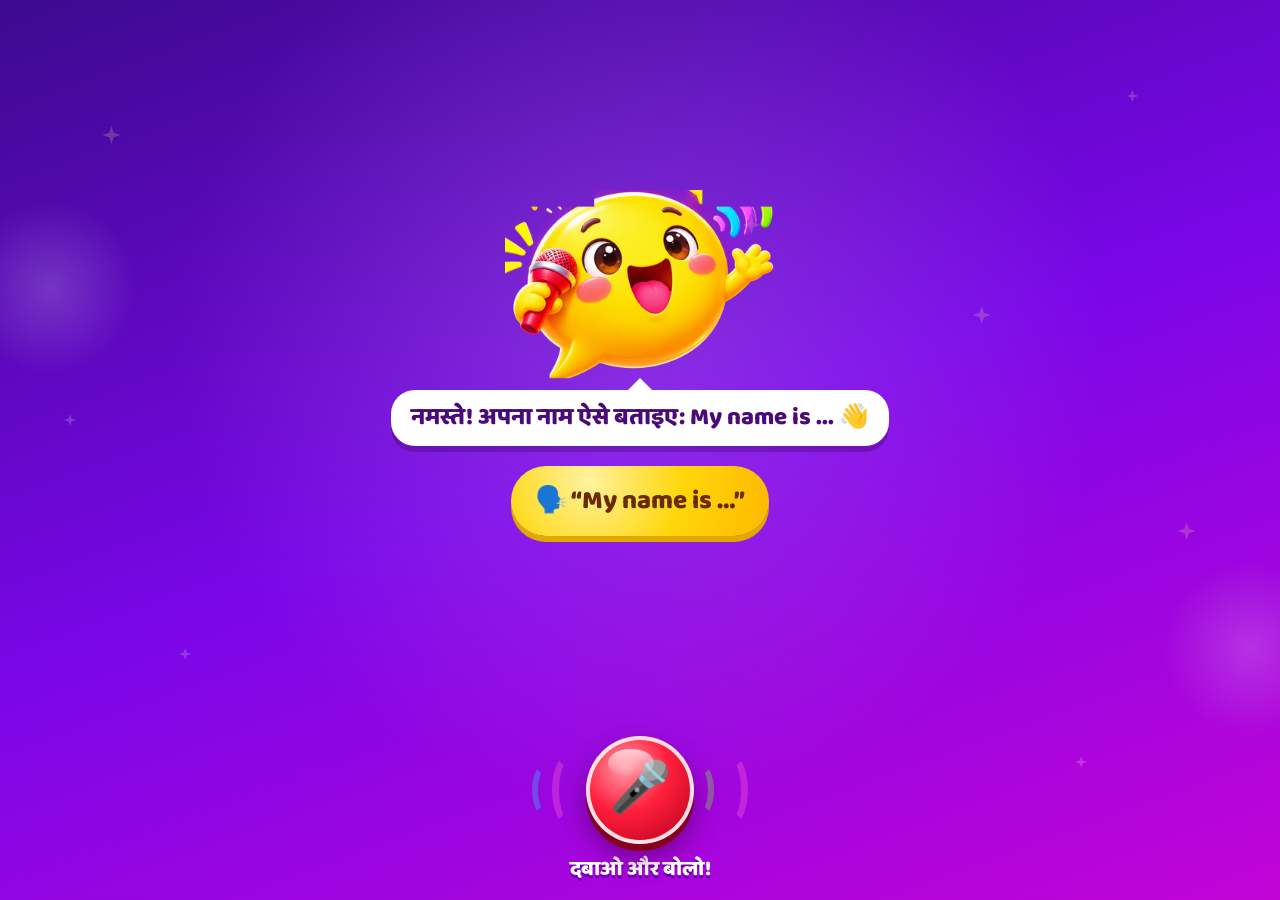
<file: index.html>
<!doctype html>
<html lang="en">
<head>
<meta charset="utf-8">
<meta name="viewport" content="width=device-width, initial-scale=1, maximum-scale=1, user-scalable=no, viewport-fit=cover">
<meta name="theme-color" content="#9206fb">
<meta name="mobile-web-app-capable" content="yes">
<meta name="apple-mobile-web-app-capable" content="yes">
<meta name="apple-mobile-web-app-status-bar-style" content="black-translucent">
<meta name="apple-mobile-web-app-title" content="Bolo Bolo">
<title>Bolo Bolo</title>
<link rel="manifest" href="manifest.json">
<link rel="icon" href="icons/icon-192.png">
<link rel="apple-touch-icon" href="icons/apple-touch-icon.png">
<link rel="preconnect" href="https://fonts.googleapis.com">
<link rel="preconnect" href="https://fonts.gstatic.com" crossorigin>
<link href="https://fonts.googleapis.com/css2?family=Baloo+2:wght@500;700;800&display=swap" rel="stylesheet">
<link rel="stylesheet" href="style.css">
<link rel="stylesheet" href="talk/talk.css">
<link rel="stylesheet" href="quiz/quiz.css">
<link rel="stylesheet" href="ajooba/ajooba.css">
</head>

<body class="mode-welcome">

<!-- twinkling sparkles in the background -->
<div id="sky" aria-hidden="true">
  <i style="left:8%;top:14%"></i>
  <i style="left:88%;top:10%;animation-delay:.8s"></i>
  <i style="left:76%;top:34%;animation-delay:1.6s"></i>
  <i style="left:5%;top:46%;animation-delay:2.2s"></i>
  <i style="left:92%;top:58%;animation-delay:.4s"></i>
  <i style="left:14%;top:72%;animation-delay:1.2s"></i>
  <i style="left:58%;top:24%;animation-delay:2.6s"></i>
  <i style="left:84%;top:84%;animation-delay:1.9s"></i>
  <b style="left:-40px;top:22%"></b>
  <b style="right:-60px;top:62%;animation-delay:-4s"></b>
</div>

<!-- Home: pick what to play -->
<section id="home">
  <img src="icons/mascot-scene.png" alt="" id="homeMascot">
  <h1 id="homeTitle">Bolo Bolo</h1>
  <p id="homeSub">What do you want to play?</p>
  <div id="homeTiles">
    <button class="homeTile wide" data-mode="talk">
      <span class="tileEmoji picIcon"><img src="icons/talk.png" alt=""></span>
      <span class="tileName">Talk with Bolo</span>
    </button>
    <button class="homeTile" data-mode="light">
      <span class="tileEmoji">💡</span>
      <span class="tileName">Lights</span>
    </button>
    <button class="homeTile" data-mode="picture">
      <span class="tileEmoji">🖼️</span>
      <span class="tileName">Pictures</span>
    </button>
    <button class="homeTile" data-mode="animals">
      <span class="tileEmoji">🐾</span>
      <span class="tileName">Animal Sounds</span>
    </button>
    <button class="homeTile" data-mode="quiz">
      <span class="tileEmoji">🏆</span>
      <span class="tileName">Quiz</span>
    </button>
    <button class="homeTile" data-mode="ajooba">
      <span class="tileEmoji"><img src="icons/gappu-small.png" alt=""></span>
      <span class="tileName">Ajooba</span>
    </button>
    <button class="homeTile" data-mode="story">
      <span class="tileEmoji picIcon"><img src="icons/story.png" alt=""></span>
      <span class="tileName">Story</span>
    </button>
  </div>
  <button id="changeName">🔄 Change</button>
  <div id="homeFoot"><span id="version"></span> · <a href="credits.html">Credits</a></div>
</section>

<!-- Welcome: who is playing? -->
<section id="welcome" hidden>
  <img src="icons/mascot.png" alt="" id="welcomeBuddy">
  <p id="welcomeText">नमस्ते! अपना नाम ऐसे बताइए: My name is ... 👋</p>
  <div id="sayThis">🗣️ “My name is …”</div>
  <div id="kidGrid" hidden></div>
</section>

<header id="topbar">
  <button id="homeBtn" aria-label="Home">🏠</button>
  <div id="appName"><img src="icons/icon-192.png" alt=""><span id="modeTitle">Lights</span></div>
</header>

<main id="stage">

  <!-- Light mode -->
  <section id="lightView" class="view">
    <div id="room">
      <div id="floor"></div>
      <div id="lamp">
        <div id="cord"></div>
        <div id="bulbWrap">
          <div id="beam"></div>
          <div id="rays"><i></i><i></i><i></i><i></i><i></i><i></i><i></i><i></i></div>
          <div id="bulbBase"></div>
          <div id="bulb"><div class="filament"></div></div>
        </div>
      </div>
      <div id="lightBuddy">
        <div class="zzz"><i>z</i><i>z</i><i>Z</i></div>
        <img src="icons/mascot.png" alt="">
        <div class="tint"></div>
      </div>
    </div>
  </section>

  <!-- Animal sounds -->
  <section id="animalView" class="view" hidden>
    <div id="animalGrid"></div>
  </section>

  <!-- Talk with Bolo (talk/talk.js) -->
  <section id="talkView" class="view" hidden>
    <div id="talkBox">
      <div id="tHead">
        <img id="tMascot" class="tMascot happy talker" src="icons/mascot.png" alt="">
        <div id="tWho"><b>Bolo</b><span id="tStatus">ऑनलाइन 🟢</span></div>
        <button id="tStoriesBtn" aria-label="मेरी कहानियाँ">📚</button>
        <span id="tStars">⭐ 0</span>
      </div>
      <div id="tStoryBar" hidden>
        <b id="tStoryTitle">📖 नई कहानी</b>
        <div id="tStoryDots"><i></i><i></i><i></i><i></i><i></i><i></i></div>
      </div>
      <div id="tChat"></div>
      <p id="tTip" hidden>🔈 This phone has no Hindi voice. Grown-ups: Settings → Text-to-speech → Google → Install voice data → Hindi.</p>
      <div id="tOptions"></div>
      <div id="tControls">
        <button id="tRepeat" aria-label="फिर से">🔁</button>
        <div id="tMicWrap">
          <button id="tMic" aria-label="बोलो">🎤</button>
          <div id="tMicLabel">दबाओ और बोलो!</div>
        </div>
        <button id="tStop" aria-label="बस">🛑</button>
      </div>
    </div>
    <div id="tStories" hidden>
      <div id="tStoriesHead"><b>📚 मेरी कहानियाँ</b><button id="tStoriesClose" aria-label="Close">✖</button></div>
      <div id="tStoriesList"></div>
    </div>
  </section>

  <!-- Quiz: guess the sport / monument (quiz/quiz.js) -->
  <section id="quizView" class="view" hidden>
    <div id="quizBox">
      <div id="qMenu">
        <div id="qLevel">
          <span id="qLevelBadge">🥉</span>
          <div id="qLevelInfo">
            <div id="qLevelName"></div>
            <div class="qBar"><i id="qLevelFill"></i></div>
          </div>
          <span id="qLevelStars"></span>
        </div>
        <button class="qCat" data-cat="sports"><span class="qCatImg"></span><span class="qCatName">⚽ Sports</span><span class="qBest"></span></button>
        <button class="qCat" data-cat="monuments"><span class="qCatImg"></span><span class="qCatName">🏛️ Monuments</span><span class="qBest"></span></button>
        <button class="qCat" data-cat="animals"><span class="qCatImg qCatEmojis">🦁🐘🐶🐱🦚</span><span class="qCatName">🐾 Animal Sounds</span><span class="qBest"></span></button>
      </div>

      <div id="qGame" hidden>
        <div id="qTop"><div id="qDots"></div><span id="qStreak" hidden></span><span id="qScore">🪙 0</span></div>
        <div id="qCard">
          <img id="qPhoto" alt="">
          <div id="qSoundArt"><span id="qSoundEmoji">🔊</span><span id="qTapAgain">👆 Tap to hear again</span></div>
          <div id="qLoader"><span>🖼️</span></div>
          <span id="qMystery">?</span>
        </div>
        <div id="qAskRow">
          <img id="qBuddy" class="talker" src="icons/mascot.png" alt="">
          <p id="qAsk"></p>
          <button id="qRepeat" aria-label="Say it again">🔁</button>
        </div>
        <div id="qOptions"></div>
        <p id="qFeedback"></p>
        <button id="qNext" hidden>Next ▶</button>
      </div>

      <div id="qResult" hidden>
        <div id="qTrophy">🏆</div>
        <h2 id="qResultTitle"></h2>
        <div id="qResultStars"></div>
        <div id="qRecord" hidden>🎉 New record!</div>
        <div id="qResultScore"></div>
        <div id="qResultRight"></div>
        <div id="qResultLevel"></div>
        <div class="qBar"><i id="qResultFill"></i></div>
        <div id="qResultBtns"><button id="qAgain">🔁 Play again</button><button id="qMenuBtn">🏆 Quizzes</button></div>
      </div>
    </div>
    <div id="qConfetti"></div>
  </section>

  <!-- Ajooba: guess first, then the surprise, with Gappu (ajooba/ajooba.js) -->
  <section id="ajoobaView" class="view" hidden>
    <div id="ajBox">
      <div id="ajTop">
        <span id="ajToday">🌟 0/5</span>
        <span id="ajRight">✅ 0</span>
        <button id="ajSavedBtn">⭐ मेरे अजूबे <b id="ajSavedCount">0</b></button>
      </div>
      <div id="ajCard" class="loading">
        <img id="ajPhotoBg" alt="">
        <img id="ajPhoto" alt="">
        <div id="ajEmojiArt"><span id="ajEmoji"></span></div>
        <div id="ajLoader"><span>🔍</span></div>
        <span id="ajTopic"></span>
        <span id="ajNumber"></span>
        <span id="ajZoomHint">🔍</span>
        <div id="ajResult" hidden></div>
      </div>
      <div id="ajTalkRow">
        <img id="ajGappu" class="talker" src="icons/gappu.png" alt="Gappu">
        <p id="ajSay"></p>
      </div>
      <div id="ajOptions"></div>
      <div id="ajActions" hidden>
        <div id="ajSmall">
          <button id="ajWow">🤩 वाह!</button>
          <button id="ajAgain" aria-label="फिर से सुनो">🔁</button>
          <button id="ajSave">⭐ सेव</button>
        </div>
        <button id="ajNext">अगला अजूबा ▶</button>
      </div>
    </div>
    <div id="ajSaved" hidden>
      <div id="ajSavedHead"><b>⭐ मेरे अजूबे</b><button id="ajSavedClose" aria-label="Close">✖</button></div>
      <div id="ajSavedList"></div>
    </div>
    <div id="ajZoom" hidden><img alt=""><span>✖</span></div>
  </section>

  <!-- Pictures mode -->
  <section id="pictureView" class="view" hidden>
    <div id="card">
      <div id="cardEmpty">
        <img src="icons/mascot-scene.png" alt="" class="scene">
        <div>किसी भी चीज़ का नाम बोलो!</div>
      </div>
      <div id="cardLoading" hidden>
        <div class="seeker">
          <img src="icons/moods/bolo-thinking.png" alt="">
          <span>🔍</span>
        </div>
        <div>ढूँढ रहे हैं<span class="dots"><i>.</i><i>.</i><i>.</i></span></div>
      </div>
      <div id="polaroid" hidden>
        <span class="tape t1"></span>
        <span class="tape t2"></span>
        <div id="slides"><div id="track"></div></div>
        <h2 id="photoTitle"></h2>
        <img class="peek" src="icons/mascot.png" alt="">
        <div id="burst"></div>
      </div>
      <div id="dots" hidden></div>
    </div>
  </section>

  <div id="talkRow">
    <img id="buddy" src="icons/mascot.png" alt="">
    <p id="bubble">नमस्ते! 👋</p>
  </div>

  <div id="sound" hidden>
    🔊 <input id="volume" type="range" min="0" max="1" step="0.1" value="1">
  </div>

  <div id="hints"></div>
</main>

<footer id="bottom">
  <div id="micWrap">
    <span class="wave left w1"></span>
    <span class="wave left w2"></span>
    <button id="talk" aria-label="बोलो">
      <span class="ring"></span>
      <span class="micIcon">🎤</span>
    </button>
    <span class="wave right w1"></span>
    <span class="wave right w2"></span>
  </div>
  <div id="talkLabel">Tap and talk!</div>
</footer>

<!-- Install popup: shown when the link is opened in the browser -->
<div id="installBox" hidden>
  <div id="installCard">
    <img src="icons/mascot-scene.png" alt="" id="installIcon">
    <div id="installTitle">Bolo Bolo</div>
    <div id="installText">Add the app to your phone and play!</div>
    <button id="installBtn">📲 Install app</button>
    <div id="installHelp" hidden></div>
    <button id="installLater">Later</button>
  </div>
</div>

<audio id="music" src="party.mp3" loop preload="none"></audio>

<script src="version.js"></script>
<script src="blocklist.js"></script>
<script src="app.js"></script>
<script src="talk/talk.js"></script>
<script src="quiz/quiz-data.js"></script>
<script src="quiz/quiz.js"></script>
<script src="ajooba/ajooba-data.js"></script>
<script src="ajooba/ajooba.js"></script>
</body>
</html>
</file>
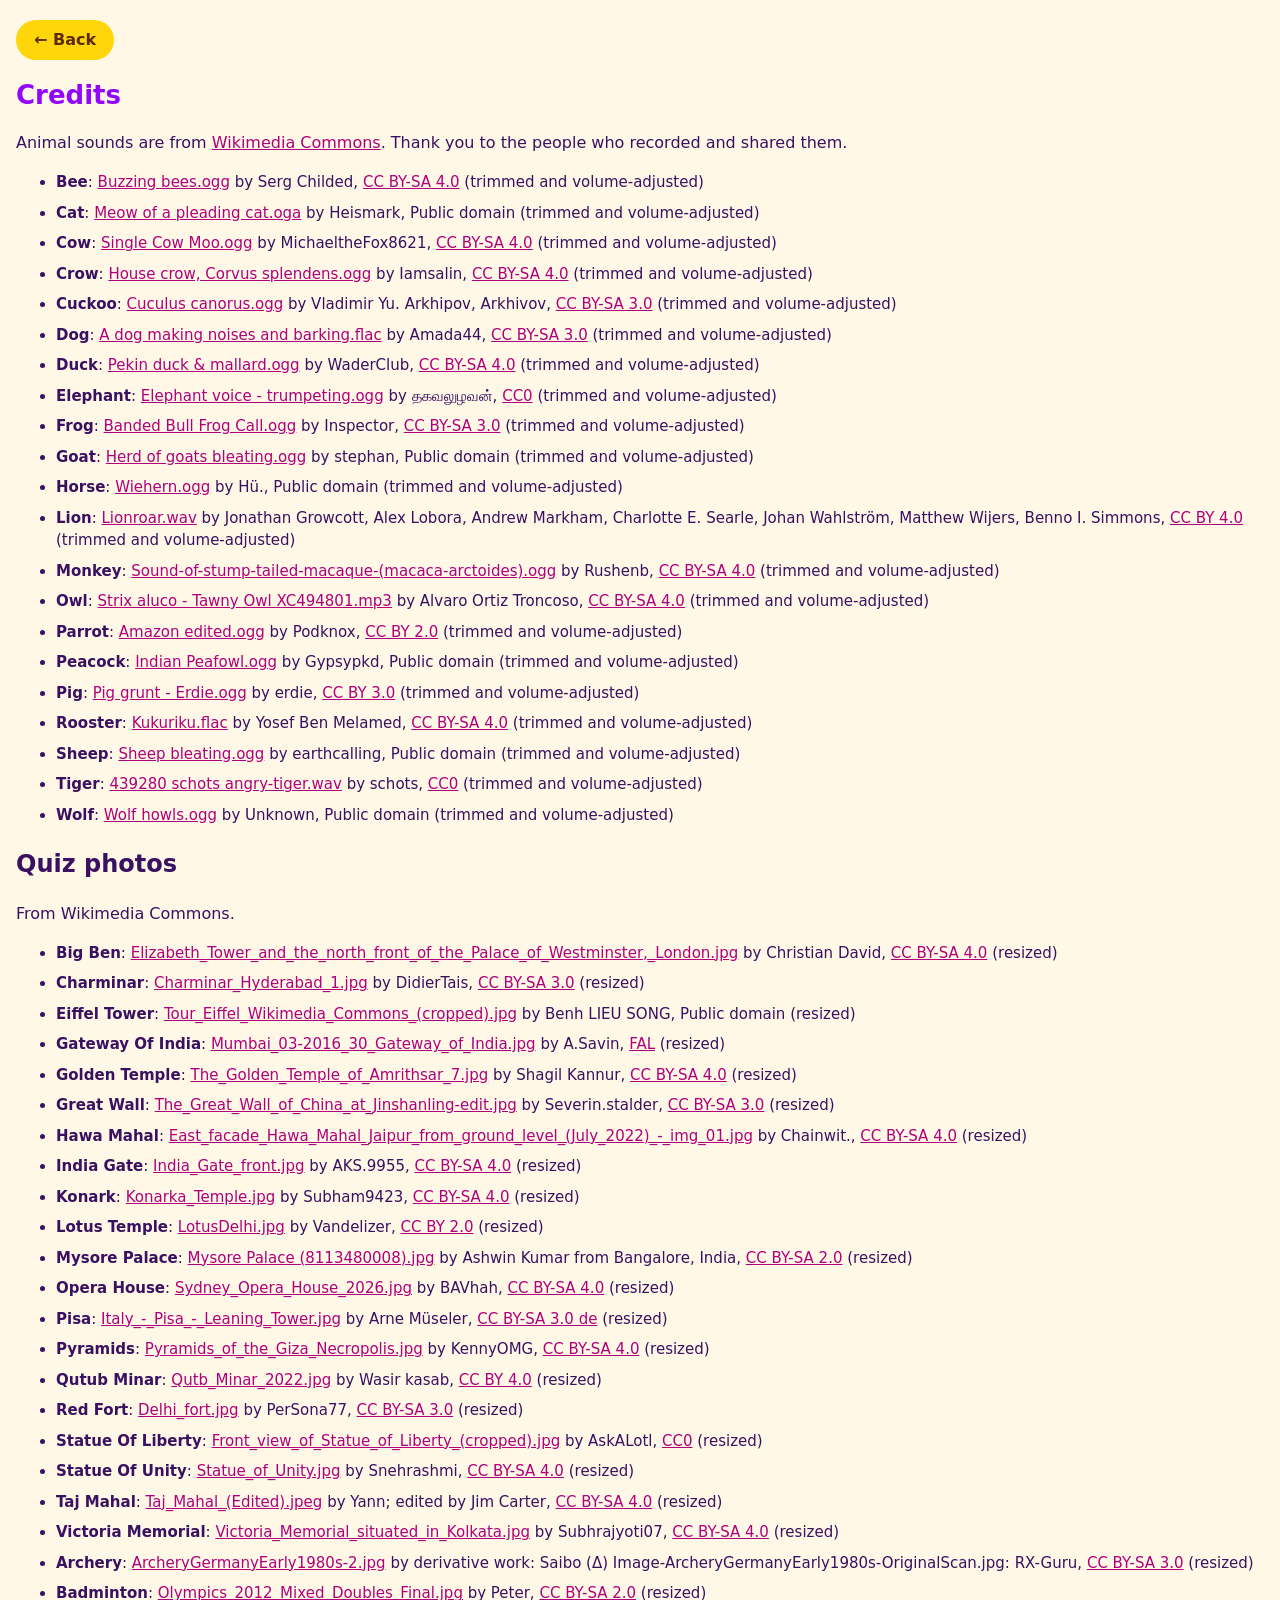
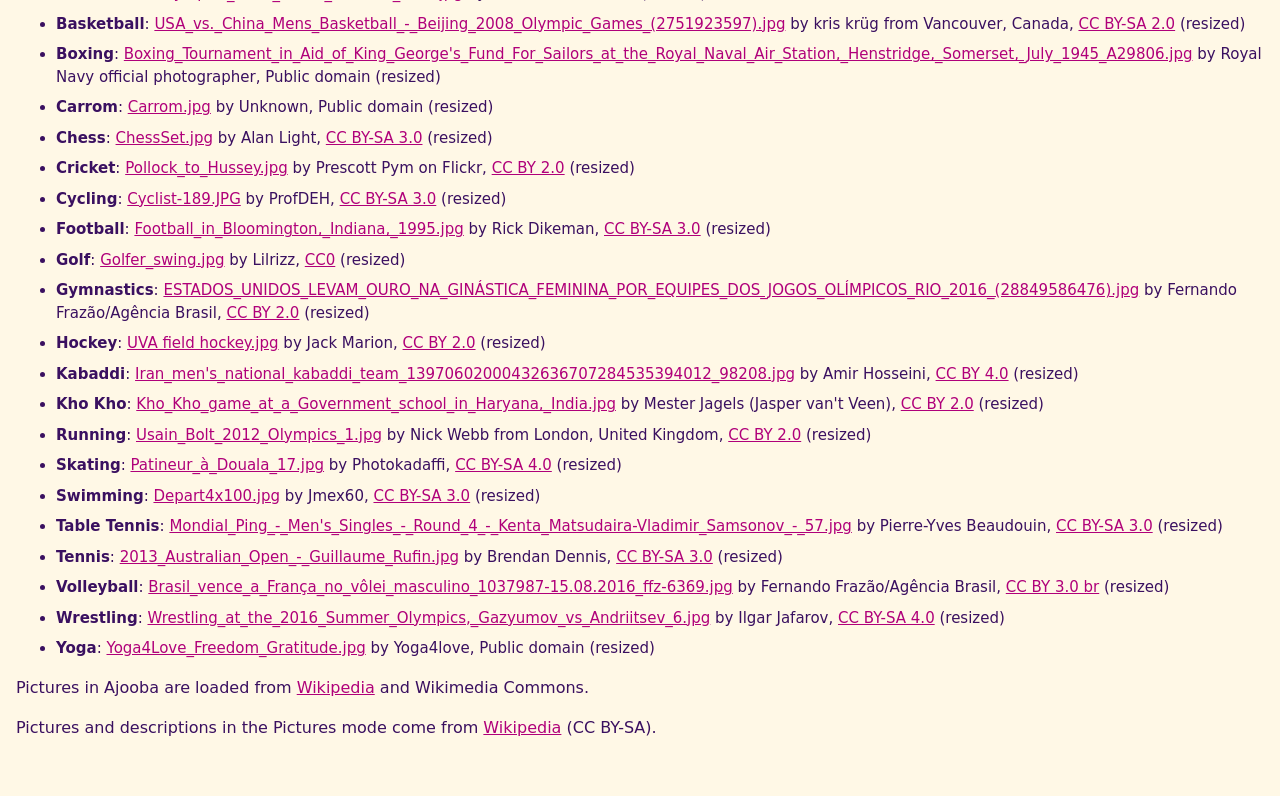
<file: credits.html>
<!doctype html>
<html lang="en">
<head>
<meta charset="utf-8">
<meta name="viewport" content="width=device-width, initial-scale=1">
<title>Bolo Bolo - Credits</title>
<style>
  body { font-family: system-ui, sans-serif; margin: 0; padding: 20px 16px 40px; background: #fff8e6; color: #3a1060; line-height: 1.5; }
  h1 { color: #9206fb; font-size: 26px; margin: 0 0 4px; }
  li { margin-bottom: 8px; font-size: 15px; word-break: break-word; }
  a { color: #b0007a; }
  .back { display: inline-block; margin-bottom: 16px; padding: 8px 18px; border-radius: 999px; background: #ffd60a; color: #5b2a00; font-weight: 700; text-decoration: none; }
</style>
</head>
<body>
<a class="back" href="./">&larr; Back</a>
<h1>Credits</h1>
<p>Animal sounds are from <a href="https://commons.wikimedia.org/">Wikimedia Commons</a>. Thank you to the people who recorded and shared them.</p>
<ul>
  <li><b>Bee</b>: <a href="https://commons.wikimedia.org/wiki/File%3ABuzzing_bees.ogg">Buzzing bees.ogg</a> by Serg Childed, <a href="https://creativecommons.org/licenses/by-sa/4.0">CC BY-SA 4.0</a> (trimmed and volume-adjusted)</li>
  <li><b>Cat</b>: <a href="https://commons.wikimedia.org/wiki/File%3AMeow_of_a_pleading_cat.oga">Meow of a pleading cat.oga</a> by Heismark, Public domain (trimmed and volume-adjusted)</li>
  <li><b>Cow</b>: <a href="https://commons.wikimedia.org/wiki/File%3ASingle_Cow_Moo.ogg">Single Cow Moo.ogg</a> by MichaeltheFox8621, <a href="https://creativecommons.org/licenses/by-sa/4.0">CC BY-SA 4.0</a> (trimmed and volume-adjusted)</li>
  <li><b>Crow</b>: <a href="https://commons.wikimedia.org/wiki/File%3AHouse_crow%2C_Corvus_splendens.ogg">House crow, Corvus splendens.ogg</a> by Iamsalin, <a href="https://creativecommons.org/licenses/by-sa/4.0">CC BY-SA 4.0</a> (trimmed and volume-adjusted)</li>
  <li><b>Cuckoo</b>: <a href="https://commons.wikimedia.org/wiki/File%3ACuculus_canorus.ogg">Cuculus canorus.ogg</a> by Vladimir Yu. Arkhipov, Arkhivov, <a href="https://creativecommons.org/licenses/by-sa/3.0">CC BY-SA 3.0</a> (trimmed and volume-adjusted)</li>
  <li><b>Dog</b>: <a href="https://commons.wikimedia.org/wiki/File%3AA_dog_making_noises_and_barking.flac">A dog making noises and barking.flac</a> by Amada44, <a href="https://creativecommons.org/licenses/by-sa/3.0">CC BY-SA 3.0</a> (trimmed and volume-adjusted)</li>
  <li><b>Duck</b>: <a href="https://commons.wikimedia.org/wiki/File%3APekin_duck_%26_mallard.ogg">Pekin duck &amp; mallard.ogg</a> by WaderClub, <a href="https://creativecommons.org/licenses/by-sa/4.0">CC BY-SA 4.0</a> (trimmed and volume-adjusted)</li>
  <li><b>Elephant</b>: <a href="https://commons.wikimedia.org/wiki/File%3AElephant_voice_-_trumpeting.ogg">Elephant voice - trumpeting.ogg</a> by தகவலுழவன், <a href="http://creativecommons.org/publicdomain/zero/1.0/deed.en">CC0</a> (trimmed and volume-adjusted)</li>
  <li><b>Frog</b>: <a href="https://commons.wikimedia.org/wiki/File%3ABanded_Bull_Frog_Call.ogg">Banded Bull Frog Call.ogg</a> by Inspector, <a href="https://creativecommons.org/licenses/by-sa/3.0">CC BY-SA 3.0</a> (trimmed and volume-adjusted)</li>
  <li><b>Goat</b>: <a href="https://commons.wikimedia.org/wiki/File%3AHerd_of_goats_bleating.ogg">Herd of goats bleating.ogg</a> by stephan, Public domain (trimmed and volume-adjusted)</li>
  <li><b>Horse</b>: <a href="https://commons.wikimedia.org/wiki/File%3AWiehern.ogg">Wiehern.ogg</a> by Hü., Public domain (trimmed and volume-adjusted)</li>
  <li><b>Lion</b>: <a href="https://commons.wikimedia.org/wiki/File%3ALionroar.wav">Lionroar.wav</a> by Jonathan Growcott, Alex Lobora, Andrew Markham, Charlotte E. Searle, Johan Wahlström, Matthew Wijers, Benno I. Simmons, <a href="https://creativecommons.org/licenses/by/4.0">CC BY 4.0</a> (trimmed and volume-adjusted)</li>
  <li><b>Monkey</b>: <a href="https://commons.wikimedia.org/wiki/File%3ASound-of-stump-tailed-macaque-%28macaca-arctoides%29.ogg">Sound-of-stump-tailed-macaque-(macaca-arctoides).ogg</a> by Rushenb, <a href="https://creativecommons.org/licenses/by-sa/4.0">CC BY-SA 4.0</a> (trimmed and volume-adjusted)</li>
  <li><b>Owl</b>: <a href="https://commons.wikimedia.org/wiki/File%3AStrix_aluco_-_Tawny_Owl_XC494801.mp3">Strix aluco - Tawny Owl XC494801.mp3</a> by Alvaro Ortiz Troncoso, <a href="https://creativecommons.org/licenses/by-sa/4.0">CC BY-SA 4.0</a> (trimmed and volume-adjusted)</li>
  <li><b>Parrot</b>: <a href="https://commons.wikimedia.org/wiki/File:Amazon_edited.ogg">Amazon edited.ogg</a> by Podknox, <a href="https://creativecommons.org/licenses/by/2.0">CC BY 2.0</a> (trimmed and volume-adjusted)</li>
  <li><b>Peacock</b>: <a href="https://commons.wikimedia.org/wiki/File%3AIndian_Peafowl.ogg">Indian Peafowl.ogg</a> by Gypsypkd, Public domain (trimmed and volume-adjusted)</li>
  <li><b>Pig</b>: <a href="https://commons.wikimedia.org/wiki/File%3APig_grunt_-_Erdie.ogg">Pig grunt - Erdie.ogg</a> by erdie, <a href="https://creativecommons.org/licenses/by/3.0">CC BY 3.0</a> (trimmed and volume-adjusted)</li>
  <li><b>Rooster</b>: <a href="https://commons.wikimedia.org/wiki/File%3AKukuriku.flac">Kukuriku.flac</a> by Yosef Ben Melamed, <a href="https://creativecommons.org/licenses/by-sa/4.0">CC BY-SA 4.0</a> (trimmed and volume-adjusted)</li>
  <li><b>Sheep</b>: <a href="https://commons.wikimedia.org/wiki/File%3ASheep_bleating.ogg">Sheep bleating.ogg</a> by earthcalling, Public domain (trimmed and volume-adjusted)</li>
  <li><b>Tiger</b>: <a href="https://commons.wikimedia.org/wiki/File%3A439280_schots_angry-tiger.wav">439280 schots angry-tiger.wav</a> by schots, <a href="http://creativecommons.org/publicdomain/zero/1.0/deed.en">CC0</a> (trimmed and volume-adjusted)</li>
  <li><b>Wolf</b>: <a href="https://commons.wikimedia.org/wiki/File%3AWolf_howls.ogg">Wolf howls.ogg</a> by Unknown, Public domain (trimmed and volume-adjusted)</li>
</ul>
<h2>Quiz photos</h2>
<p>From Wikimedia Commons.</p>
<ul>
  <li><b>Big Ben</b>: <a href="https://commons.wikimedia.org/wiki/File:Elizabeth_Tower_and_the_north_front_of_the_Palace_of_Westminster%2C_London.jpg">Elizabeth_Tower_and_the_north_front_of_the_Palace_of_Westminster,_London.jpg</a> by Christian David, <a href="https://creativecommons.org/licenses/by-sa/4.0">CC BY-SA 4.0</a> (resized)</li>
  <li><b>Charminar</b>: <a href="https://commons.wikimedia.org/wiki/File:Charminar_Hyderabad_1.jpg">Charminar_Hyderabad_1.jpg</a> by DidierTais, <a href="https://creativecommons.org/licenses/by-sa/3.0">CC BY-SA 3.0</a> (resized)</li>
  <li><b>Eiffel Tower</b>: <a href="https://commons.wikimedia.org/wiki/File:Tour_Eiffel_Wikimedia_Commons_%28cropped%29.jpg">Tour_Eiffel_Wikimedia_Commons_(cropped).jpg</a> by Benh LIEU SONG, Public domain (resized)</li>
  <li><b>Gateway Of India</b>: <a href="https://commons.wikimedia.org/wiki/File:Mumbai_03-2016_30_Gateway_of_India.jpg">Mumbai_03-2016_30_Gateway_of_India.jpg</a> by A.Savin, <a href="http://artlibre.org/licence/lal/en">FAL</a> (resized)</li>
  <li><b>Golden Temple</b>: <a href="https://commons.wikimedia.org/wiki/File:The_Golden_Temple_of_Amrithsar_7.jpg">The_Golden_Temple_of_Amrithsar_7.jpg</a> by Shagil Kannur, <a href="https://creativecommons.org/licenses/by-sa/4.0">CC BY-SA 4.0</a> (resized)</li>
  <li><b>Great Wall</b>: <a href="https://commons.wikimedia.org/wiki/File:The_Great_Wall_of_China_at_Jinshanling-edit.jpg">The_Great_Wall_of_China_at_Jinshanling-edit.jpg</a> by Severin.stalder, <a href="https://creativecommons.org/licenses/by-sa/3.0">CC BY-SA 3.0</a> (resized)</li>
  <li><b>Hawa Mahal</b>: <a href="https://commons.wikimedia.org/wiki/File:East_facade_Hawa_Mahal_Jaipur_from_ground_level_%28July_2022%29_-_img_01.jpg">East_facade_Hawa_Mahal_Jaipur_from_ground_level_(July_2022)_-_img_01.jpg</a> by Chainwit., <a href="https://creativecommons.org/licenses/by-sa/4.0">CC BY-SA 4.0</a> (resized)</li>
  <li><b>India Gate</b>: <a href="https://commons.wikimedia.org/wiki/File:India_Gate_front.jpg">India_Gate_front.jpg</a> by AKS.9955, <a href="https://creativecommons.org/licenses/by-sa/4.0">CC BY-SA 4.0</a> (resized)</li>
  <li><b>Konark</b>: <a href="https://commons.wikimedia.org/wiki/File:Konarka_Temple.jpg">Konarka_Temple.jpg</a> by Subham9423, <a href="https://creativecommons.org/licenses/by-sa/4.0">CC BY-SA 4.0</a> (resized)</li>
  <li><b>Lotus Temple</b>: <a href="https://commons.wikimedia.org/wiki/File:LotusDelhi.jpg">LotusDelhi.jpg</a> by Vandelizer, <a href="https://creativecommons.org/licenses/by/2.0">CC BY 2.0</a> (resized)</li>
  <li><b>Mysore Palace</b>: <a href="https://commons.wikimedia.org/wiki/File%3AMysore_Palace_%288113480008%29.jpg">Mysore Palace (8113480008).jpg</a> by Ashwin Kumar from Bangalore, India, <a href="https://creativecommons.org/licenses/by-sa/2.0">CC BY-SA 2.0</a> (resized)</li>
  <li><b>Opera House</b>: <a href="https://commons.wikimedia.org/wiki/File:Sydney_Opera_House_2026.jpg">Sydney_Opera_House_2026.jpg</a> by BAVhah, <a href="https://creativecommons.org/licenses/by-sa/4.0">CC BY-SA 4.0</a> (resized)</li>
  <li><b>Pisa</b>: <a href="https://commons.wikimedia.org/wiki/File:Italy_-_Pisa_-_Leaning_Tower.jpg">Italy_-_Pisa_-_Leaning_Tower.jpg</a> by Arne Müseler, <a href="https://creativecommons.org/licenses/by-sa/3.0/de/deed.en">CC BY-SA 3.0 de</a> (resized)</li>
  <li><b>Pyramids</b>: <a href="https://commons.wikimedia.org/wiki/File:Pyramids_of_the_Giza_Necropolis.jpg">Pyramids_of_the_Giza_Necropolis.jpg</a> by KennyOMG, <a href="https://creativecommons.org/licenses/by-sa/4.0">CC BY-SA 4.0</a> (resized)</li>
  <li><b>Qutub Minar</b>: <a href="https://commons.wikimedia.org/wiki/File:Qutb_Minar_2022.jpg">Qutb_Minar_2022.jpg</a> by Wasir kasab, <a href="https://creativecommons.org/licenses/by/4.0">CC BY 4.0</a> (resized)</li>
  <li><b>Red Fort</b>: <a href="https://commons.wikimedia.org/wiki/File:Delhi_fort.jpg">Delhi_fort.jpg</a> by PerSona77, <a href="https://creativecommons.org/licenses/by-sa/3.0">CC BY-SA 3.0</a> (resized)</li>
  <li><b>Statue Of Liberty</b>: <a href="https://commons.wikimedia.org/wiki/File:Front_view_of_Statue_of_Liberty_%28cropped%29.jpg">Front_view_of_Statue_of_Liberty_(cropped).jpg</a> by AskALotl, <a href="http://creativecommons.org/publicdomain/zero/1.0/deed.en">CC0</a> (resized)</li>
  <li><b>Statue Of Unity</b>: <a href="https://commons.wikimedia.org/wiki/File:Statue_of_Unity.jpg">Statue_of_Unity.jpg</a> by Snehrashmi, <a href="https://creativecommons.org/licenses/by-sa/4.0">CC BY-SA 4.0</a> (resized)</li>
  <li><b>Taj Mahal</b>: <a href="https://commons.wikimedia.org/wiki/File:Taj_Mahal_%28Edited%29.jpeg">Taj_Mahal_(Edited).jpeg</a> by Yann; edited by Jim Carter, <a href="https://creativecommons.org/licenses/by-sa/4.0">CC BY-SA 4.0</a> (resized)</li>
  <li><b>Victoria Memorial</b>: <a href="https://commons.wikimedia.org/wiki/File:Victoria_Memorial_situated_in_Kolkata.jpg">Victoria_Memorial_situated_in_Kolkata.jpg</a> by Subhrajyoti07, <a href="https://creativecommons.org/licenses/by-sa/4.0">CC BY-SA 4.0</a> (resized)</li>
  <li><b>Archery</b>: <a href="https://commons.wikimedia.org/wiki/File:ArcheryGermanyEarly1980s-2.jpg">ArcheryGermanyEarly1980s-2.jpg</a> by derivative work: Saibo (Δ)
Image-ArcheryGermanyEarly1980s-OriginalScan.jpg: RX-Guru, <a href="http://creativecommons.org/licenses/by-sa/3.0/">CC BY-SA 3.0</a> (resized)</li>
  <li><b>Badminton</b>: <a href="https://commons.wikimedia.org/wiki/File:Olympics_2012_Mixed_Doubles_Final.jpg">Olympics_2012_Mixed_Doubles_Final.jpg</a> by Peter, <a href="https://creativecommons.org/licenses/by-sa/2.0">CC BY-SA 2.0</a> (resized)</li>
  <li><b>Basketball</b>: <a href="https://commons.wikimedia.org/wiki/File:USA_vs._China_Mens_Basketball_-_Beijing_2008_Olympic_Games_%282751923597%29.jpg">USA_vs._China_Mens_Basketball_-_Beijing_2008_Olympic_Games_(2751923597).jpg</a> by kris krüg from Vancouver, Canada, <a href="https://creativecommons.org/licenses/by-sa/2.0">CC BY-SA 2.0</a> (resized)</li>
  <li><b>Boxing</b>: <a href="https://commons.wikimedia.org/wiki/File:Boxing_Tournament_in_Aid_of_King_George%27s_Fund_For_Sailors_at_the_Royal_Naval_Air_Station%2C_Henstridge%2C_Somerset%2C_July_1945_A29806.jpg">Boxing_Tournament_in_Aid_of_King_George&#x27;s_Fund_For_Sailors_at_the_Royal_Naval_Air_Station,_Henstridge,_Somerset,_July_1945_A29806.jpg</a> by Royal Navy official photographer, Public domain (resized)</li>
  <li><b>Carrom</b>: <a href="https://commons.wikimedia.org/wiki/File:Carrom.jpg">Carrom.jpg</a> by Unknown, Public domain (resized)</li>
  <li><b>Chess</b>: <a href="https://commons.wikimedia.org/wiki/File:ChessSet.jpg">ChessSet.jpg</a> by Alan Light, <a href="http://creativecommons.org/licenses/by-sa/3.0/">CC BY-SA 3.0</a> (resized)</li>
  <li><b>Cricket</b>: <a href="https://commons.wikimedia.org/wiki/File:Pollock_to_Hussey.jpg">Pollock_to_Hussey.jpg</a> by Prescott Pym on Flickr, <a href="https://creativecommons.org/licenses/by/2.0">CC BY 2.0</a> (resized)</li>
  <li><b>Cycling</b>: <a href="https://commons.wikimedia.org/wiki/File%3ACyclist-189.JPG">Cyclist-189.JPG</a> by ProfDEH, <a href="https://creativecommons.org/licenses/by-sa/3.0">CC BY-SA 3.0</a> (resized)</li>
  <li><b>Football</b>: <a href="https://commons.wikimedia.org/wiki/File:Football_in_Bloomington%2C_Indiana%2C_1995.jpg">Football_in_Bloomington,_Indiana,_1995.jpg</a> by Rick Dikeman, <a href="http://creativecommons.org/licenses/by-sa/3.0/">CC BY-SA 3.0</a> (resized)</li>
  <li><b>Golf</b>: <a href="https://commons.wikimedia.org/wiki/File:Golfer_swing.jpg">Golfer_swing.jpg</a> by Lilrizz, <a href="http://creativecommons.org/publicdomain/zero/1.0/deed.en">CC0</a> (resized)</li>
  <li><b>Gymnastics</b>: <a href="https://commons.wikimedia.org/wiki/File:ESTADOS_UNIDOS_LEVAM_OURO_NA_GIN%C3%81STICA_FEMININA_POR_EQUIPES_DOS_JOGOS_OL%C3%8DMPICOS_RIO_2016_%2828849586476%29.jpg">ESTADOS_UNIDOS_LEVAM_OURO_NA_GINÁSTICA_FEMININA_POR_EQUIPES_DOS_JOGOS_OLÍMPICOS_RIO_2016_(28849586476).jpg</a> by Fernando Frazão/Agência Brasil, <a href="https://creativecommons.org/licenses/by/2.0">CC BY 2.0</a> (resized)</li>
  <li><b>Hockey</b>: <a href="https://commons.wikimedia.org/wiki/File%3AUVA_field_hockey.jpg">UVA field hockey.jpg</a> by Jack Marion, <a href="https://creativecommons.org/licenses/by/2.0">CC BY 2.0</a> (resized)</li>
  <li><b>Kabaddi</b>: <a href="https://commons.wikimedia.org/wiki/File:Iran_men%27s_national_kabaddi_team_13970602000432636707284535394012_98208.jpg">Iran_men&#x27;s_national_kabaddi_team_13970602000432636707284535394012_98208.jpg</a> by Amir Hosseini, <a href="https://creativecommons.org/licenses/by/4.0">CC BY 4.0</a> (resized)</li>
  <li><b>Kho Kho</b>: <a href="https://commons.wikimedia.org/wiki/File:Kho_Kho_game_at_a_Government_school_in_Haryana%2C_India.jpg">Kho_Kho_game_at_a_Government_school_in_Haryana,_India.jpg</a> by Mester Jagels (Jasper van&#x27;t Veen), <a href="https://creativecommons.org/licenses/by/2.0">CC BY 2.0</a> (resized)</li>
  <li><b>Running</b>: <a href="https://commons.wikimedia.org/wiki/File:Usain_Bolt_2012_Olympics_1.jpg">Usain_Bolt_2012_Olympics_1.jpg</a> by Nick Webb from London, United Kingdom, <a href="https://creativecommons.org/licenses/by/2.0">CC BY 2.0</a> (resized)</li>
  <li><b>Skating</b>: <a href="https://commons.wikimedia.org/wiki/File:Patineur_%C3%A0_Douala_17.jpg">Patineur_à_Douala_17.jpg</a> by Photokadaffi, <a href="https://creativecommons.org/licenses/by-sa/4.0">CC BY-SA 4.0</a> (resized)</li>
  <li><b>Swimming</b>: <a href="https://commons.wikimedia.org/wiki/File:Depart4x100.jpg">Depart4x100.jpg</a> by Jmex60, <a href="https://creativecommons.org/licenses/by-sa/3.0">CC BY-SA 3.0</a> (resized)</li>
  <li><b>Table Tennis</b>: <a href="https://commons.wikimedia.org/wiki/File:Mondial_Ping_-_Men%27s_Singles_-_Round_4_-_Kenta_Matsudaira-Vladimir_Samsonov_-_57.jpg">Mondial_Ping_-_Men&#x27;s_Singles_-_Round_4_-_Kenta_Matsudaira-Vladimir_Samsonov_-_57.jpg</a> by Pierre-Yves Beaudouin, <a href="https://creativecommons.org/licenses/by-sa/3.0">CC BY-SA 3.0</a> (resized)</li>
  <li><b>Tennis</b>: <a href="https://commons.wikimedia.org/wiki/File:2013_Australian_Open_-_Guillaume_Rufin.jpg">2013_Australian_Open_-_Guillaume_Rufin.jpg</a> by Brendan Dennis, <a href="https://creativecommons.org/licenses/by-sa/3.0">CC BY-SA 3.0</a> (resized)</li>
  <li><b>Volleyball</b>: <a href="https://commons.wikimedia.org/wiki/File:Brasil_vence_a_Fran%C3%A7a_no_v%C3%B4lei_masculino_1037987-15.08.2016_ffz-6369.jpg">Brasil_vence_a_França_no_vôlei_masculino_1037987-15.08.2016_ffz-6369.jpg</a> by Fernando Frazão/Agência Brasil, <a href="https://creativecommons.org/licenses/by/3.0/br/deed.en">CC BY 3.0 br</a> (resized)</li>
  <li><b>Wrestling</b>: <a href="https://commons.wikimedia.org/wiki/File:Wrestling_at_the_2016_Summer_Olympics%2C_Gazyumov_vs_Andriitsev_6.jpg">Wrestling_at_the_2016_Summer_Olympics,_Gazyumov_vs_Andriitsev_6.jpg</a> by Ilgar Jafarov, <a href="https://creativecommons.org/licenses/by-sa/4.0">CC BY-SA 4.0</a> (resized)</li>
  <li><b>Yoga</b>: <a href="https://commons.wikimedia.org/wiki/File:Yoga4Love_Freedom_Gratitude.jpg">Yoga4Love_Freedom_Gratitude.jpg</a> by Yoga4love, Public domain (resized)</li>
</ul>
<p>Pictures in Ajooba are loaded from <a href="https://www.wikipedia.org/">Wikipedia</a> and Wikimedia Commons.</p>
<p>Pictures and descriptions in the Pictures mode come from <a href="https://www.wikipedia.org/">Wikipedia</a> (CC BY-SA).</p>
</body>
</html>
</file>
<file: style.css>
/* Bolo Bolo - glossy cartoon look taken from the logo:
   purple -> magenta sky, sunshine-yellow mascot, red mic, rainbow, pink/blue/green sound waves */

:root {
  --purple: #9206fb;
  --magenta: #d905f2;
  --pink: #fc04b3;
  --yellow: #ffd60a;
  --yellow-dark: #e0a800;
  --red: #ff1f3d;
  --ink: #4a0a7a;
  --cream: #fff6dc;
  --wave-pink: #ff5fd2;
  --wave-blue: #2ec5ff;
  --wave-green: #7bed3f;
}

* {
  box-sizing: border-box;
  -webkit-tap-highlight-color: transparent;
}

html, body {
  margin: 0;
  height: 100%;
  overflow: hidden;
  overscroll-behavior: none;
}

body {
  font-family: "Baloo 2", "Nirmala UI", "Noto Sans Devanagari", sans-serif;
  color: #fff;
  user-select: none;
  -webkit-user-select: none;
  touch-action: manipulation;
  height: 100dvh;
  display: flex;
  flex-direction: column;
  position: relative;
  padding: env(safe-area-inset-top) env(safe-area-inset-right) env(safe-area-inset-bottom) env(safe-area-inset-left);
  background:
    radial-gradient(circle at 50% 38%, rgba(255, 255, 255, 0.16), transparent 55%),
    linear-gradient(160deg, #3d0a8f 0%, #7a06e8 50%, #c204d6 100%);
  transition: background 0.6s;
}

body.mode-picture {
  background:
    radial-gradient(circle at 50% 30%, rgba(255, 255, 255, 0.18), transparent 60%),
    linear-gradient(160deg, var(--purple) 0%, var(--magenta) 55%, var(--pink) 100%);
}

body > header, body > main, body > footer {
  position: relative;
  z-index: 1;
}

button {
  font-family: inherit;
  border: none;
  cursor: pointer;
}

/* glossy shine used on buttons and tiles */
.gloss, #homeBtn, .chip, .homeTile, #installBtn {
  position: relative;
  overflow: hidden;
}

/* keep emoji and text above the shine */
.homeTile > *, .chip > * {
  position: relative;
  z-index: 1;
}

#homeBtn::after, .chip::after, .homeTile::after, #installBtn::after {
  content: "";
  position: absolute;
  left: 8%;
  right: 8%;
  top: 6%;
  height: 42%;
  border-radius: 999px;
  background: linear-gradient(rgba(255, 255, 255, 0.55), rgba(255, 255, 255, 0));
  pointer-events: none;
}

/* ---------- Sparkly sky ---------- */

#sky {
  position: fixed;
  inset: 0;
  z-index: 0;
  pointer-events: none;
  overflow: hidden;
}

#sky i {
  position: absolute;
  width: 18px;
  height: 18px;
  background: #fff6a8;
  clip-path: polygon(50% 0, 62% 38%, 100% 50%, 62% 62%, 50% 100%, 38% 62%, 0 50%, 38% 38%);
  opacity: 0.2;
  animation: twinkle 3.2s ease-in-out infinite;
}

#sky i:nth-child(even) {
  width: 12px;
  height: 12px;
  background: #fff;
}

#sky b {
  position: absolute;
  width: 180px;
  height: 180px;
  border-radius: 50%;
  background: radial-gradient(circle, rgba(255, 255, 255, 0.18), transparent 70%);
  animation: drift 12s ease-in-out infinite alternate;
}

@keyframes twinkle {
  0%, 100% { opacity: 0.15; transform: scale(0.6) rotate(0deg); }
  50% { opacity: 0.9; transform: scale(1.1) rotate(25deg); }
}

@keyframes drift {
  from { transform: translateY(0); }
  to { transform: translateY(-60px); }
}

/* ---------- Top bar ---------- */

#topbar {
  flex-shrink: 0;
  display: flex;
  align-items: center;
  gap: 10px;
  padding: 12px 16px 6px;
}

#homeBtn {
  font-size: 28px;
  width: 54px;
  height: 54px;
  flex-shrink: 0;
  border-radius: 18px;
  background: radial-gradient(circle at 35% 25%, #fff3a0, var(--yellow) 45%, #ffb800);
  box-shadow: 0 5px 0 var(--yellow-dark), 0 8px 16px rgba(60, 0, 90, 0.35);
  display: flex;
  flex-direction: column;
  justify-content: center;
  align-items: center;
  gap: 6px;
  transition: transform 0.1s;
}

#homeBtn:active {
  transform: translateY(4px);
  box-shadow: 0 1px 0 var(--yellow-dark);
}

#appName {
  flex: 1;
  min-width: 0;
  display: flex;
  align-items: center;
  gap: 8px;
  font-size: 27px;
  font-weight: 800;
  line-height: 1;
  white-space: nowrap;
  color: #fff;
  text-shadow: 0 3px 0 #6a00b8, 0 6px 12px rgba(60, 0, 90, 0.4);
}

#appName img {
  width: 42px;
  height: 42px;
  border-radius: 12px;
  border: 2px solid rgba(255, 255, 255, 0.8);
  box-shadow: 0 3px 0 rgba(60, 0, 90, 0.35);
}


/* ---------- Stage ---------- */

#stage {
  flex: 1;
  min-height: 0;
  display: flex;
  flex-direction: column;
  align-items: center;
  padding: 0 16px;
}

.view {
  flex: 1;
  min-height: 0;
  width: 100%;
  display: flex;
  align-items: center;
  justify-content: center;
}

.view[hidden] {
  display: none;
}

/* ---------- Light bulb ---------- */

#bulbWrap {
  --size: min(36vw, 17vh);
  position: relative;
  display: flex;
  flex-direction: column;
  align-items: center;
}

#bulb {
  position: relative;
  width: var(--size);
  height: var(--size);
  border-radius: 50%;
  background:
    radial-gradient(circle at 32% 26%, rgba(255, 255, 255, 0.95) 0 7%, rgba(255, 255, 255, 0.35) 13%, transparent 28%),
    radial-gradient(circle at 50% 55%, color-mix(in srgb, var(--glow) 70%, #fff), var(--glow) 55%, color-mix(in srgb, var(--glow) 70%, #000) 100%);
  box-shadow: inset 0 -10px 24px rgba(0, 0, 0, 0.18);
  transition: box-shadow 0.4s;
  z-index: 1;
}

/* switched off: frosted lavender glass */
#bulbWrap:not(.on) #bulb {
  background:
    radial-gradient(circle at 32% 26%, rgba(255, 255, 255, 0.8) 0 7%, rgba(255, 255, 255, 0.25) 13%, transparent 28%),
    radial-gradient(circle at 50% 55%, rgba(220, 200, 255, 0.45), rgba(120, 80, 200, 0.45));
  border: 3px solid rgba(255, 255, 255, 0.35);
}

#bulbWrap.on #bulb {
  box-shadow:
    inset 0 -10px 24px rgba(0, 0, 0, 0.12),
    0 0 40px 12px var(--glow),
    0 0 120px 50px color-mix(in srgb, var(--glow) 60%, transparent);
}

.filament {
  position: absolute;
  left: 50%;
  top: 12%;
  width: 26%;
  height: 30%;
  transform: translateX(-50%) rotate(180deg);
  border: 5px solid rgba(255, 255, 255, 0.45);
  border-top: none;
  border-radius: 0 0 40% 40%;
}

.filament::before, .filament::after {
  content: "";
  position: absolute;
  top: -22%;
  width: 34%;
  height: 34%;
  border: 5px solid rgba(255, 255, 255, 0.45);
  border-radius: 50%;
}

.filament::before { left: -12%; }
.filament::after { right: -12%; }

#bulbWrap.on .filament,
#bulbWrap.on .filament::before,
#bulbWrap.on .filament::after {
  border-color: #fffbe6;
  filter: drop-shadow(0 0 6px #fff);
}

#bulbBase {
  width: calc(var(--size) * 0.42);
  height: calc(var(--size) * 0.3);
  margin-bottom: calc(var(--size) * -0.06);
  border-radius: 40% 40% 10px 10px;
  background:
    linear-gradient(90deg, rgba(0, 0, 0, 0.18), rgba(255, 255, 255, 0.5) 35%, rgba(0, 0, 0, 0.2)),
    repeating-linear-gradient(#e8eef2 0 9px, #9fb0bb 9px 13px);
  box-shadow: 0 6px 0 rgba(40, 0, 70, 0.3);
}

/* sun rays around the bulb (like the logo) */
#rays {
  position: absolute;
  left: 50%;
  top: calc(var(--size) * 0.74);
  width: 0;
  height: 0;
  opacity: 0;
  transition: opacity 0.4s;
}

#rays i {
  position: absolute;
  left: -7px;
  top: calc(var(--size) * -0.82);
  width: 14px;
  height: calc(var(--size) * 0.16);
  border-radius: 999px;
  background: color-mix(in srgb, var(--glow) 60%, #fff);
  transform-origin: 7px calc(var(--size) * 0.82);
  box-shadow: 0 0 10px var(--glow);
}

#rays i:nth-child(2) { transform: rotate(45deg); }
#rays i:nth-child(3) { transform: rotate(90deg); }
#rays i:nth-child(4) { transform: rotate(135deg); }
#rays i:nth-child(5) { transform: rotate(180deg); }
#rays i:nth-child(6) { transform: rotate(225deg); }
#rays i:nth-child(7) { transform: rotate(270deg); }
#rays i:nth-child(8) { transform: rotate(315deg); }

#bulbWrap.on #rays {
  opacity: 1;
  animation: raysPulse 1.6s ease-in-out infinite;
}

#bulbWrap.party #rays {
  animation: spin 1.2s linear infinite;
}

#bulbWrap.party #bulb {
  transition: box-shadow 0.15s;
}

@keyframes raysPulse {
  0%, 100% { transform: scale(1); }
  50% { transform: scale(1.08); }
}

@keyframes spin {
  to { transform: rotate(360deg); }
}

.pop {
  animation: pop 0.35s ease;
}

@keyframes pop {
  0% { transform: scale(1); }
  40% { transform: scale(1.1); }
  100% { transform: scale(1); }
}

/* ---------- Light room: a dark room, a hanging bulb, the mascot lit by its light ---------- */

body.mode-light {
  background:
    radial-gradient(ellipse at 50% -10%, #2a1462 0%, transparent 55%),
    linear-gradient(180deg, #08031a 0%, #110628 55%, #1a0836 100%);
}

/* the mascot lives in the room here, not beside the bubble */
body.mode-light #buddy {
  display: none;
}

#lightView {
  --glow: #555555;
}

#room {
  position: relative;
  width: 100%;
  height: 100%;
  overflow: hidden;
  border-radius: 30px;
  background: linear-gradient(180deg, #120a2e 0%, #170c38 70%, #1d1044 100%);
  box-shadow: inset 0 0 0 2px rgba(255, 255, 255, 0.06), inset 0 -30px 60px rgba(0, 0, 0, 0.35);
  display: flex;
  flex-direction: column;
  align-items: center;
  justify-content: space-between;
}

/* the whole room fills with the light's colour */
#room::before {
  content: "";
  position: absolute;
  inset: 0;
  background: radial-gradient(ellipse at 50% 28%, var(--glow), transparent 70%);
  opacity: 0;
  transition: opacity 0.5s, background 0.4s;
  pointer-events: none;
}

#lightView.on #room::before {
  opacity: 0.32;
}

/* the floor and the pool of light on it */
#floor {
  position: absolute;
  left: 0;
  right: 0;
  bottom: 0;
  height: 13%;
  background: linear-gradient(180deg, #23124d, #2c175c);
  border-top: 2px solid rgba(255, 255, 255, 0.05);
}

#floor::after {
  content: "";
  position: absolute;
  left: 15%;
  right: 15%;
  top: 0;
  height: 70%;
  border-radius: 50%;
  background: radial-gradient(ellipse, var(--glow), transparent 70%);
  opacity: 0;
  transition: opacity 0.5s;
}

#lightView.on #floor::after {
  opacity: 0.55;
}

/* hanging lamp: cord + bulb, swinging gently */
#lamp {
  position: relative;
  z-index: 1;
  display: flex;
  flex-direction: column;
  align-items: center;
  transform-origin: 50% 0;
  animation: swing 4s ease-in-out infinite alternate;
}

#lightView.party #lamp {
  animation-duration: 0.6s;
}

@keyframes swing {
  from { transform: rotate(-3deg); }
  to { transform: rotate(3deg); }
}

#cord {
  position: relative;
  width: 4px;
  height: 4vh;
  background: linear-gradient(90deg, #6b6b80, #b8b8cc, #6b6b80);
}

/* the little cap on the ceiling */
#cord::before {
  content: "";
  position: absolute;
  top: 0;
  left: -14px;
  width: 32px;
  height: 9px;
  border-radius: 0 0 16px 16px;
  background: linear-gradient(#8a8aa0, #4d4d63);
}

/* the beam of light falling down from the bulb */
#beam {
  position: absolute;
  left: 50%;
  top: calc(var(--size) * 0.74);
  width: calc(var(--size) * 3.4);
  height: 60vh;
  transform: translateX(-50%);
  clip-path: polygon(40% 0, 60% 0, 100% 100%, 0 100%);
  background: linear-gradient(180deg, color-mix(in srgb, var(--glow) 55%, transparent), transparent 85%);
  filter: blur(8px);
  opacity: 0;
  transition: opacity 0.5s;
  pointer-events: none;
}

#lightView.on #beam {
  opacity: 1;
}

/* ---------- The mascot in the room ---------- */

#lightBuddy {
  position: relative;
  z-index: 2;
  margin-bottom: 4%;
  width: min(40vw, 18vh);
}

#lightBuddy img {
  display: block;
  width: 100%;
  transform-origin: 50% 100%;
  /* in the dark: Bolo asleep in his nightcap, dimmed */
  filter: brightness(0.55) saturate(0.8);
  transition: filter 0.5s;
}

#lightView.on #lightBuddy img {
  filter: brightness(1.05) saturate(1.1) drop-shadow(0 0 22px color-mix(in srgb, var(--glow) 70%, transparent));
}

/* coloured light falling on the mascot from above */
#lightBuddy .tint {
  position: absolute;
  inset: 0;
  background: linear-gradient(180deg, var(--glow) 0%, color-mix(in srgb, var(--glow) 40%, transparent) 60%, transparent 95%);
  -webkit-mask: url(icons/mascot.png) center / contain no-repeat;
  mask: url(icons/mascot.png) center / contain no-repeat;
  mix-blend-mode: overlay;
  opacity: 0;
  transition: opacity 0.5s;
  pointer-events: none;
}

#lightView.on #lightBuddy .tint {
  opacity: 1;
}

#lightBuddy.talking img {
  animation: chatter 0.45s ease-in-out infinite alternate;
}

/* light comes on: a little happy jump */
#lightBuddy.wake img {
  animation: wake 0.6s ease;
}

@keyframes wake {
  0% { transform: translateY(0) scale(1); }
  35% { transform: translateY(-18px) scale(1.08, 0.95); }
  70% { transform: translateY(0) scale(0.96, 1.04); }
  100% { transform: translateY(0) scale(1); }
}

#lightView.party #lightBuddy img {
  animation: dance 0.4s ease-in-out infinite alternate;
}

@keyframes dance {
  from { transform: translateY(0) rotate(-8deg); }
  to { transform: translateY(-12px) rotate(8deg); }
}

/* sleeping in the dark: z z Z */
.zzz {
  display: none; /* the sleepy face has its own z z z */
  position: absolute;
  right: 8%;
  top: -10%;
  font-size: 22px;
  font-weight: 800;
  color: #c9b8ff;
  opacity: 1;
  transition: opacity 0.4s;
}

.zzz i {
  position: absolute;
  font-style: normal;
  opacity: 0;
  animation: snooze 3s ease-in infinite;
}

.zzz i:nth-child(2) { animation-delay: 1s; font-size: 26px; }
.zzz i:nth-child(3) { animation-delay: 2s; font-size: 32px; }

@keyframes snooze {
  0% { transform: translate(0, 0); opacity: 0; }
  20% { opacity: 0.9; }
  100% { transform: translate(26px, -50px); opacity: 0; }
}

#lightView.on .zzz {
  opacity: 0;
}

/* ---------- Picture card ---------- */

#card {
  width: 100%;
  height: 100%;
  border: 6px solid transparent;
  border-radius: 30px;
  background:
    linear-gradient(var(--cream), #fff) padding-box,
    linear-gradient(135deg, #ff4f6d, #ffa52e, #ffe53b, #4cd964, #2ec5ff, #9b5cff) border-box;
  box-shadow: 0 8px 0 rgba(60, 0, 90, 0.35), 0 16px 30px rgba(60, 0, 90, 0.3);
  color: var(--ink);
  padding: 12px;
  display: flex;
  flex-direction: column;
  align-items: center;
  justify-content: center;
  overflow: hidden;
}

#card.bounce {
  animation: bounceIn 0.5s ease;
}

@keyframes bounceIn {
  0% { transform: scale(0.6); opacity: 0; }
  60% { transform: scale(1.04); opacity: 1; }
  100% { transform: scale(1); }
}

#cardEmpty, #cardLoading {
  min-height: 0;
  display: flex;
  flex-direction: column;
  align-items: center;
  justify-content: center;
  text-align: center;
  font-size: 22px;
  font-weight: 800;
  color: var(--purple);
}

#cardEmpty[hidden], #cardLoading[hidden], #polaroid[hidden], #dots[hidden] {
  display: none;
}

.scene {
  width: min(70vw, 32vh);
  max-height: 100%;
  object-fit: contain;
  animation: bob 2.4s ease-in-out infinite;
}

@keyframes bob {
  0%, 100% { transform: translateY(0) rotate(-2deg); }
  50% { transform: translateY(-10px) rotate(2deg); }
}

.seeker {
  position: relative;
  width: min(42vw, 22vh);
  margin-bottom: 8px;
}

.seeker img {
  width: 100%;
  animation: bob 1s ease-in-out infinite;
}

.seeker span {
  position: absolute;
  right: -10%;
  top: -6%;
  font-size: 48px;
  animation: hop 0.6s ease-in-out infinite alternate;
}

@keyframes hop {
  from { transform: translateY(0) rotate(-12deg); }
  to { transform: translateY(-16px) rotate(12deg); }
}

.dots i {
  font-style: normal;
  animation: dot 1.2s infinite;
}

.dots i:nth-child(2) { animation-delay: 0.2s; }
.dots i:nth-child(3) { animation-delay: 0.4s; }

@keyframes dot {
  0%, 60%, 100% { opacity: 0.2; }
  30% { opacity: 1; }
}

/* when a picture is showing, the card steps back and the photo frame takes over */
#card.hasPhoto {
  background: none;
  border-color: transparent;
  box-shadow: none;
  padding: 14px 8px 2px;
  overflow: visible;
}

/* instant-photo frame */
#polaroid {
  position: relative;
  flex: 1;
  min-height: 0;
  width: 100%;
  display: flex;
  flex-direction: column;
  padding: 10px 10px 0;
  background: #fff;
  border-radius: 12px;
  box-shadow: 0 10px 0 rgba(60, 0, 90, 0.3), 0 18px 30px rgba(60, 0, 90, 0.35);
  transform: rotate(-1.5deg);
}

#polaroid.show {
  animation: dropIn 0.6s cubic-bezier(0.2, 0.9, 0.3, 1.3);
}

@keyframes dropIn {
  0% { transform: rotate(-10deg) scale(0.5) translateY(-40px); opacity: 0; }
  100% { transform: rotate(-1.5deg) scale(1); opacity: 1; }
}

.tape {
  position: absolute;
  top: -10px;
  z-index: 2;
  width: 86px;
  height: 26px;
  background: rgba(255, 224, 102, 0.8);
  box-shadow: 0 2px 4px rgba(0, 0, 0, 0.15);
}

.tape.t1 {
  left: -20px;
  transform: rotate(-35deg);
}

.tape.t2 {
  right: -20px;
  transform: rotate(35deg);
  background: rgba(255, 140, 210, 0.8);
}

/* the picture area: always the same size, filled edge to edge */
#slides {
  position: relative;
  flex: 1;
  min-height: 0;
  overflow: hidden;
  border-radius: 6px;
  background: #e9e0ff;
  touch-action: pan-y;
}

#track {
  display: flex;
  height: 100%;
  transition: transform 0.45s cubic-bezier(0.3, 0.9, 0.3, 1);
}

.slide {
  position: relative;
  flex: 0 0 100%;
  height: 100%;
  overflow: hidden;
}

/* blurred copy fills the empty space around the picture */
.slide .bg {
  position: absolute;
  inset: -10%;
  width: 120%;
  height: 120%;
  object-fit: cover;
  filter: blur(16px) saturate(1.4) brightness(1.05);
}

.slide .pic {
  position: absolute;
  inset: 0;
  width: 100%;
  height: 100%;
  object-fit: contain;
  filter: drop-shadow(0 6px 14px rgba(0, 0, 0, 0.35));
}

/* slow documentary-style zoom */
.slide.active .pic {
  animation: kenburns 9s ease-in-out infinite alternate;
}

@keyframes kenburns {
  from { transform: scale(1) translate(0, 0); }
  to { transform: scale(1.12) translate(-2%, -2%); }
}

#photoTitle {
  flex-shrink: 0;
  margin: 6px 56px 8px;
  font-size: 30px;
  font-weight: 800;
  line-height: 1.15;
  text-align: center;
  color: var(--magenta);
  text-shadow: 0 3px 0 var(--yellow);
}

/* mascot peeking from the corner of the photo */
.peek {
  position: absolute;
  right: -14px;
  bottom: -16px;
  z-index: 3;
  width: 72px;
  animation: peek 2.4s ease-in-out infinite;
}

@keyframes peek {
  0%, 100% { transform: rotate(8deg) translateY(0); }
  50% { transform: rotate(14deg) translateY(-6px); }
}

#dots {
  flex-shrink: 0;
  display: flex;
  justify-content: center;
  gap: 8px;
  margin-top: 14px;
}

#dots i {
  width: 11px;
  height: 11px;
  border-radius: 999px;
  background: rgba(255, 255, 255, 0.55);
  transition: 0.3s;
}

#dots i.on {
  width: 28px;
  background: var(--yellow);
  box-shadow: 0 2px 0 var(--yellow-dark);
}

/* sparkle burst when a picture pops in */
#burst {
  position: absolute;
  left: 50%;
  top: 45%;
  z-index: 4;
  pointer-events: none;
}

#burst i {
  position: absolute;
  width: 18px;
  height: 18px;
  margin: -9px;
  background: var(--c);
  clip-path: polygon(50% 0, 62% 38%, 100% 50%, 62% 62%, 50% 100%, 38% 62%, 0 50%, 38% 38%);
  animation: burst 0.9s ease-out forwards;
}

@keyframes burst {
  0% { transform: translate(0, 0) scale(0.3); opacity: 1; }
  100% { transform: translate(var(--dx), var(--dy)) scale(1.1) rotate(180deg); opacity: 0; }
}

/* ---------- Mascot + speech bubble ---------- */

#talkRow {
  flex-shrink: 0;
  width: 100%;
  display: flex;
  align-items: flex-end;
  gap: 10px;
  margin: 14px 0 10px;
}

#buddy {
  width: 70px;
  flex-shrink: 0;
  filter: drop-shadow(0 4px 0 rgba(60, 0, 90, 0.3));
  transform-origin: 50% 100%;
}

#buddy.talking {
  animation: chatter 0.45s ease-in-out infinite alternate;
}

@keyframes chatter {
  from { transform: translateY(0) rotate(-4deg) scale(1); }
  to { transform: translateY(-6px) rotate(4deg) scale(1.05); }
}

#bubble {
  position: relative;
  flex: 1;
  min-width: 0;
  margin: 0;
  padding: 12px 16px;
  max-height: 20vh;
  overflow-y: auto;
  background: #fff;
  color: var(--ink);
  border-radius: 22px 22px 22px 6px;
  font-size: 20px;
  font-weight: 700;
  line-height: 1.45;
  box-shadow: 0 5px 0 rgba(60, 0, 90, 0.3);
  scrollbar-width: none;
}

/* pictures mode: keep the bubble short so the photo gets the space */
body.mode-picture #bubble {
  max-height: 15vh;
}

#sound {
  flex-shrink: 0;
  display: flex;
  align-items: center;
  gap: 10px;
  font-size: 24px;
  margin-bottom: 6px;
}

#sound[hidden] {
  display: none;
}

#volume {
  width: 200px;
  accent-color: var(--yellow);
}

/* ---------- Rainbow hint chips ---------- */

#hints {
  flex-shrink: 0;
  width: calc(100% + 32px);
  margin: 0 -16px;
  display: flex;
  gap: 10px;
  overflow-x: auto;
  padding: 4px 16px 10px;
  scrollbar-width: none;
}

#hints::-webkit-scrollbar, #bubble::-webkit-scrollbar {
  display: none;
}

.chip {
  --c: #ff4fa3;
  --d: #c21a73;
  flex-shrink: 0;
  padding: 9px 18px;
  border-radius: 999px;
  background: var(--c);
  color: #fff;
  font-size: 19px;
  font-weight: 800;
  text-shadow: 0 2px 0 var(--d);
  box-shadow: 0 5px 0 var(--d);
  transition: transform 0.1s;
}

.chip:nth-child(6n+2) { --c: #22b8ff; --d: #0577b8; }
.chip:nth-child(6n+3) { --c: #3ed16f; --d: #16903f; }
.chip:nth-child(6n+4) { --c: #ff9f1a; --d: #c26a00; }
.chip:nth-child(6n+5) { --c: #9b5cff; --d: #6427c7; }
.chip:nth-child(6n+6) { --c: #ffcf1a; --d: #c99500; }

.chip:active {
  transform: translateY(4px);
  box-shadow: 0 1px 0 var(--d);
}

/* ---------- Big red mic ---------- */

#bottom {
  flex-shrink: 0;
  display: flex;
  flex-direction: column;
  align-items: center;
  padding: 4px 0 14px;
}

#micWrap {
  position: relative;
  display: flex;
  align-items: center;
}

#talk {
  position: relative;
  width: 96px;
  height: 96px;
  border-radius: 50%;
  background: radial-gradient(circle at 35% 28%, #ff9aa8, var(--red) 45%, #b8001c);
  box-shadow: 0 7px 0 #85001a, 0 14px 26px rgba(60, 0, 40, 0.45);
  border: 4px solid rgba(255, 255, 255, 0.85);
  transition: transform 0.1s;
}

#talk::after {
  content: "";
  position: absolute;
  left: 18%;
  top: 9%;
  width: 46%;
  height: 28%;
  border-radius: 50%;
  background: linear-gradient(rgba(255, 255, 255, 0.7), rgba(255, 255, 255, 0));
  pointer-events: none;
}

#talk:active {
  transform: translateY(5px);
  box-shadow: 0 2px 0 #85001a;
}

.micIcon {
  position: relative;
  font-size: 44px;
}

.ring {
  position: absolute;
  inset: -4px;
  border-radius: 50%;
  border: 5px solid #fff;
  opacity: 0;
}

#talk.listening {
  background: radial-gradient(circle at 35% 28%, #b6ffb0, #2fd16a 45%, #0a8f3f);
  box-shadow: 0 7px 0 #066b2e, 0 0 30px 6px rgba(120, 255, 150, 0.6);
}

#talk.listening .ring {
  animation: ring 1s ease-out infinite;
}

@keyframes ring {
  from { transform: scale(1); opacity: 0.9; }
  to { transform: scale(1.6); opacity: 0; }
}

/* colourful sound waves beside the mic (like the logo) */
.wave {
  width: 26px;
  height: 52px;
  border: 6px solid transparent;
  border-radius: 50%;
  opacity: 0.35;
  transition: opacity 0.3s;
}

.wave.w2 {
  width: 34px;
  border-width: 7px;
  height: 72px;
}

.wave.left { border-left-color: var(--wave-pink); }
.wave.left.w1 { border-left-color: var(--wave-blue); margin-right: -6px; }
.wave.right { border-right-color: var(--wave-pink); }
.wave.right.w1 { border-right-color: var(--wave-green); margin-left: -6px; }

#talk.listening ~ .wave,
#micWrap:has(#talk.listening) .wave {
  opacity: 1;
  animation: wave 0.8s ease-in-out infinite alternate;
}

#micWrap .wave.w2 {
  animation-delay: 0.25s;
}

@keyframes wave {
  from { transform: scale(0.9); opacity: 0.75; }
  to { transform: scale(1.1); opacity: 1; }
}

#talkLabel {
  margin-top: 8px;
  font-size: 21px;
  font-weight: 800;
  text-shadow: 0 3px 0 #6a00b8;
}

/* ---------- Home screen ---------- */

body.mode-home #topbar,
body.mode-home #stage,
body.mode-home #bottom {
  display: none;
}

#home {
  position: relative;
  z-index: 1;
  flex: 1;
  min-height: 0;
  display: flex;
  flex-direction: column;
  align-items: center;
  padding: 10px 20px 12px;
  overflow-y: auto;
}

#home[hidden] {
  display: none;
}

#homeMascot {
  width: min(40vw, 15vh);
  margin-top: 1vh;
  animation: bob 2.4s ease-in-out infinite;
}

#homeTitle {
  margin: 0;
  font-size: 34px;
  text-align: center;
  font-weight: 800;
  line-height: 1;
  color: #fff;
  text-shadow: 0 4px 0 #6a00b8, 0 8px 18px rgba(60, 0, 90, 0.45);
}

#homeSub {
  margin: 2px 0 10px;
  font-size: 18px;
  font-size: 21px;
  font-weight: 700;
  text-shadow: 0 2px 0 #6a00b8;
}

#homeTiles {
  width: 100%;
  max-width: 420px;
  display: grid;
  grid-template-columns: 1fr 1fr;
  gap: 11px;
}

.homeTile {
  display: flex;
  flex-direction: column;
  align-items: center;
  justify-content: center;
  gap: 4px;
  padding: 8px 6px;
  border-radius: 28px;
  color: #fff;
  font-size: 23px;
  font-weight: 800;
  text-align: center;
  border: 3px solid rgba(255, 255, 255, 0.7);
  transition: transform 0.1s;
  animation: tileIn 0.5s backwards cubic-bezier(0.2, 0.9, 0.3, 1.3);
}

.homeTile:nth-child(2) { animation-delay: 0.08s; }
.homeTile:nth-child(3) { animation-delay: 0.16s; }
.homeTile:nth-child(4) { animation-delay: 0.24s; }
.homeTile:nth-child(5) { animation-delay: 0.32s; }
.homeTile:nth-child(6) { animation-delay: 0.4s; }

.homeTile[data-mode="story"] {
  background: radial-gradient(circle at 25% 20%, #e7d9ff, #9b5cff 55%, #6427c7);
  box-shadow: 0 7px 0 #45188f, 0 12px 22px rgba(60, 0, 90, 0.3);
  text-shadow: 0 2px 0 #45188f;
}

.homeTile[data-mode="ajooba"] {
  background: radial-gradient(circle at 25% 20%, #a8f0ff, #22b8d6 50%, #2e6fe0);
  box-shadow: 0 7px 0 #1a4aa8, 0 12px 22px rgba(60, 0, 90, 0.3);
  text-shadow: 0 2px 0 #1a4aa8;
}

/* Talk and Story show their picture icons bigger */
.homeTile .tileEmoji.picIcon {
  width: 64px;
  height: 64px;
  padding: 0;
  background: none;
}

.homeTile .tileEmoji.picIcon img {
  width: 64px;
  height: 64px;
  border-radius: 16px;
  border: 3px solid rgba(255, 255, 255, 0.85);
  box-shadow: 0 3px 0 rgba(120, 0, 70, 0.3);
}

.homeTile .tileEmoji img {
  width: 46px;
  height: 46px;
  object-fit: contain;
}

/* the Quiz tile is wide, under the other four */
.homeTile.wide {
  grid-column: span 2;
  flex-direction: row;
  justify-content: center;
  gap: 14px;
  padding: 10px 8px;
}

.homeTile[data-mode="quiz"] {
  background: radial-gradient(circle at 25% 20%, #fff3a0, #ffb800 50%, #ff6a00);
  box-shadow: 0 7px 0 #b34700, 0 12px 22px rgba(60, 0, 90, 0.3);
  text-shadow: 0 2px 0 #b34700;
}

.homeTile[data-mode="talk"] {
  background: radial-gradient(circle at 25% 20%, #ffb3d9, #ff4fa3 55%, #d4147a);
  box-shadow: 0 7px 0 #a0105c, 0 12px 22px rgba(60, 0, 90, 0.3);
  text-shadow: 0 2px 0 #a0105c;
}

@keyframes tileIn {
  from { transform: translateY(30px) scale(0.9); }
}

.homeTile[data-mode="light"] {
  background: radial-gradient(circle at 25% 20%, #ffe680, #ffb300 60%, #ff8a00);
  box-shadow: 0 7px 0 #c46a00, 0 12px 22px rgba(60, 0, 90, 0.3);
  text-shadow: 0 2px 0 #b35c00;
}

.homeTile[data-mode="picture"] {
  background: radial-gradient(circle at 25% 20%, #7fdcff, #2e9bff 55%, #6a3cff);
  box-shadow: 0 7px 0 #3b2aa8, 0 12px 22px rgba(60, 0, 90, 0.3);
  text-shadow: 0 2px 0 #2a2190;
}

.homeTile[data-mode="animals"] {
  background: radial-gradient(circle at 25% 20%, #b6f7a0, #3ed16f 55%, #0a9f6a);
  box-shadow: 0 7px 0 #087a4f, 0 12px 22px rgba(60, 0, 90, 0.3);
  text-shadow: 0 2px 0 #087a4f;
}

.homeTile:active {
  transform: translateY(5px);
}

.tileEmoji {
  width: 48px;
  height: 48px;
  font-size: 32px;
  flex-shrink: 0;
  border-radius: 20px;
  background: rgba(255, 255, 255, 0.35);
  display: flex;
  align-items: center;
  justify-content: center;
  text-shadow: none;
}

.tileName {
  line-height: 1.1;
}

#homeFoot {
  margin-top: auto;
  padding-top: 14px;
  font-size: 13px;
  opacity: 0.75;
}

#homeFoot a {
  color: #fff;
}

/* ---------- Animal sounds ---------- */

body.mode-animals {
  background:
    radial-gradient(circle at 50% 30%, rgba(255, 255, 255, 0.16), transparent 60%),
    linear-gradient(160deg, #0a8f6a 0%, #3b2fd0 55%, #9206fb 100%);
}

body.mode-animals #bubble {
  max-height: 12vh;
}

#animalView {
  align-items: stretch;
}

#animalGrid {
  width: 100%;
  height: 100%;
  overflow-y: auto;
  display: grid;
  grid-template-columns: repeat(3, 1fr);
  align-content: start;
  gap: 12px;
  padding: 6px 2px 14px;
  scrollbar-width: none;
}

#animalGrid::-webkit-scrollbar {
  display: none;
}

.animal {
  --c: #ff4fa3;
  --d: #c21a73;
  position: relative;
  aspect-ratio: 1;
  border-radius: 24px;
  border: 3px solid rgba(255, 255, 255, 0.65);
  background: radial-gradient(circle at 30% 20%, rgba(255, 255, 255, 0.45), transparent 45%), var(--c);
  box-shadow: 0 6px 0 var(--d);
  display: flex;
  flex-direction: column;
  align-items: center;
  justify-content: center;
  gap: 2px;
  color: #fff;
  font-size: 17px;
  font-weight: 800;
  text-shadow: 0 2px 0 var(--d);
  transition: transform 0.1s;
}

.animal:nth-child(6n+2) { --c: #22b8ff; --d: #0577b8; }
.animal:nth-child(6n+3) { --c: #3ed16f; --d: #16903f; }
.animal:nth-child(6n+4) { --c: #ff9f1a; --d: #c26a00; }
.animal:nth-child(6n+5) { --c: #9b5cff; --d: #6427c7; }
.animal:nth-child(6n+6) { --c: #ffcf1a; --d: #c99500; }

.animal:active {
  transform: translateY(4px);
  box-shadow: 0 2px 0 var(--d);
}

.aEmoji {
  font-size: 46px;
  line-height: 1.1;
  text-shadow: none;
  filter: drop-shadow(0 3px 0 rgba(0, 0, 0, 0.15));
}

/* there is no crow emoji on most phones: a darkened bird looks like one */
.animal.dark .aEmoji {
  filter: brightness(0.25) drop-shadow(0 3px 0 rgba(0, 0, 0, 0.15));
}

.animal.playing {
  z-index: 1;
  border-color: #fff;
  animation: wobble 0.35s ease-in-out infinite alternate;
}

.animal.playing::after {
  content: "🔊";
  position: absolute;
  top: 4px;
  right: 6px;
  font-size: 18px;
  text-shadow: none;
  animation: dot 0.8s infinite;
}

@keyframes wobble {
  from { transform: rotate(-4deg) scale(1.05); }
  to { transform: rotate(4deg) scale(1.1); }
}

#hints[hidden] {
  display: none;
}

/* ---------- Welcome: who is playing? ---------- */

body.mode-welcome #topbar,
body.mode-welcome #stage {
  display: none;
}

#welcome {
  position: relative;
  z-index: 1;
  flex: 1;
  min-height: 0;
  display: flex;
  flex-direction: column;
  align-items: center;
  justify-content: center;
  padding: 16px 18px 4px;
  overflow-y: auto;
}

#welcome[hidden] {
  display: none;
}

#welcomeBuddy {
  width: min(62vw, 30vh);
  transform-origin: 50% 100%;
  animation: bob 2.4s ease-in-out infinite;
}

#welcomeBuddy.talking {
  animation: chatter 0.45s ease-in-out infinite alternate;
}

#welcomeText {
  position: relative;
  margin: 10px 0 16px;
  padding: 12px 20px;
  background: #fff;
  color: var(--ink);
  border-radius: 24px;
  font-size: 24px;
  font-weight: 800;
  line-height: 1.35;
  text-align: center;
  box-shadow: 0 6px 0 rgba(60, 0, 90, 0.3);
}

#welcomeText::before {
  content: "";
  position: absolute;
  left: 50%;
  top: -12px;
  margin-left: -12px;
  border: 12px solid transparent;
  border-top: none;
  border-bottom-color: #fff;
}

#kidGrid {
  width: 100%;
  max-width: 420px;
  display: grid;
  grid-template-columns: repeat(3, 1fr);
  gap: 12px;
}

.kid {
  position: relative;
  overflow: hidden;
  padding: 10px 4px 8px;
  border-radius: 22px;
  border: 3px solid rgba(255, 255, 255, 0.7);
  background: radial-gradient(circle at 30% 20%, rgba(255, 255, 255, 0.45), transparent 45%), var(--c);
  box-shadow: 0 6px 0 var(--d);
  color: #fff;
  display: flex;
  flex-direction: column;
  align-items: center;
  gap: 2px;
  font-size: 18px;
  font-weight: 800;
  text-shadow: 0 2px 0 var(--d);
  transition: transform 0.1s;
}

.kid:active {
  transform: translateY(4px);
  box-shadow: 0 2px 0 var(--d);
}

/* whoever played last time is easy to spot */
.kid.last {
  border-color: #fff;
  animation: pop 1.6s ease-in-out infinite;
}

.kidEmoji {
  font-size: 38px;
  line-height: 1.15;
  text-shadow: none;
}

/* the sentence to say, shown big */
#sayThis {
  margin: 4px 0 18px;
  padding: 14px 24px;
  border-radius: 999px;
  background: radial-gradient(circle at 30% 20%, #fff3a0, var(--yellow) 50%, #ffb800);
  box-shadow: 0 6px 0 var(--yellow-dark);
  color: #6a2a00;
  font-size: 26px;
  font-weight: 800;
  animation: pop 2s ease-in-out infinite;
}

#kidGrid[hidden] {
  display: none;
}

#changeName {
  position: absolute;
  top: 12px;
  right: 14px;
  z-index: 2;
  padding: 6px 14px;
  border-radius: 999px;
  background: rgba(255, 255, 255, 0.22);
  border: 2px solid rgba(255, 255, 255, 0.45);
  color: #fff;
  font-size: 16px;
  font-weight: 700;
}

/* ---------- Install popup ---------- */

#installBox {
  position: fixed;
  inset: 0;
  z-index: 20;
  display: flex;
  align-items: center;
  justify-content: center;
  padding: 16px;
  background: rgba(40, 0, 70, 0.6);
}

#installBox[hidden] {
  display: none;
}

#installCard {
  width: 100%;
  max-width: 340px;
  padding: 18px 22px 16px;
  border: 6px solid transparent;
  border-radius: 34px;
  background:
    linear-gradient(180deg, #fff8d6, #ffe3f4) padding-box,
    linear-gradient(135deg, #ff4f6d, #ffa52e, #ffe53b, #4cd964, #2ec5ff, #9b5cff) border-box;
  color: var(--ink);
  text-align: center;
  box-shadow: 0 12px 0 rgba(40, 0, 70, 0.3);
  animation: bounceIn 0.5s ease;
}

#installIcon {
  width: 190px;
  animation: bob 2.4s ease-in-out infinite;
}

#installTitle {
  font-size: 34px;
  font-weight: 800;
  line-height: 1.1;
  color: var(--purple);
  text-shadow: 0 3px 0 var(--yellow);
}

#installText {
  font-size: 20px;
  font-weight: 700;
  margin: 4px 0 16px;
}

#installBtn {
  width: 100%;
  padding: 15px;
  border-radius: 22px;
  background: radial-gradient(circle at 30% 20%, #b6ffb0, #2fd16a 50%, #0a8f3f);
  box-shadow: 0 6px 0 #066b2e;
  color: #fff;
  font-size: 24px;
  font-weight: 800;
  text-shadow: 0 2px 0 #066b2e;
}

#installBtn[hidden], #installHelp[hidden] {
  display: none;
}

#installBtn:active {
  transform: translateY(4px);
  box-shadow: 0 2px 0 #066b2e;
}

#installHelp {
  padding: 14px;
  border-radius: 18px;
  background: #fff;
  font-size: 19px;
  font-weight: 700;
  line-height: 1.5;
}

#installLater {
  margin-top: 10px;
  padding: 8px 20px;
  background: none;
  color: #a0337a;
  font-size: 18px;
  font-weight: 700;
}

/* ---------- Sizes ---------- */

@media (min-height: 760px) {
  #talk { width: 108px; height: 108px; }
  .micIcon { font-size: 50px; }
  #buddy { width: 80px; }
}

@media (max-height: 640px) {
  #buddy { width: 54px; }
  #talk { width: 84px; height: 84px; }
  .micIcon { font-size: 38px; }
  #talkLabel { font-size: 18px; }
}

@media (prefers-reduced-motion: reduce) {
  *, *::before, *::after {
    animation-duration: 0.01ms !important;
    animation-iteration-count: 1 !important;
  }
}

/* very small phones: drop the mode label so the name fits */
@media (max-width: 350px) {
  #appName { font-size: 23px; }
}
</file>
<file: talk/talk.css>
/* ---------- Talk with Bolo ---------- */

body.mode-talk {
  background:
    radial-gradient(circle at 50% 25%, rgba(255, 255, 255, 0.18), transparent 60%),
    linear-gradient(160deg, #5a0fd6 0%, #b30be0 55%, #ff3d9a 100%);
}

/* Talk has its own mic and bubble */
body.mode-talk #talkRow,
body.mode-talk #hints,
body.mode-talk #sound,
body.mode-talk #bottom {
  display: none;
}

#talkView {
  align-items: stretch;
}

#talkBox {
  width: 100%;
  height: 100%;
  display: flex;
  flex-direction: column;
  align-items: center;
  padding-bottom: 12px;
  min-height: 0;
}

#tTop {
  align-self: flex-end;
  margin: -4px 0 2px;
}

#tStars {
  display: inline-block;
  padding: 4px 14px;
  border-radius: 999px;
  background: rgba(255, 255, 255, 0.25);
  border: 2px solid rgba(255, 255, 255, 0.5);
  font-size: 20px;
  font-weight: 800;
}

/* ---------- mascot and picture ---------- */

#tStage {
  flex: 1;
  min-height: 0;
  width: 100%;
  display: flex;
  align-items: center;
  justify-content: center;
  gap: 10px;
}

.tMascot {
  width: min(44vw, 24vh);
  max-height: 100%;
  object-fit: contain;
  transform-origin: 50% 100%;
  filter: drop-shadow(0 8px 0 rgba(60, 0, 90, 0.3));
  transition: width 0.3s;
}

#tPicture:not([hidden]) ~ .tMascot,
#tStage:has(#tPicture:not([hidden])) .tMascot {
  width: min(34vw, 18vh);
}

#tPicture {
  width: min(44vw, 24vh);
  padding: 8px 8px 10px;
  background: #fff;
  border-radius: 10px;
  box-shadow: 0 8px 0 rgba(60, 0, 90, 0.3);
  transform: rotate(3deg);
}

#tPicture[hidden] {
  display: none;
}

#tPicture img {
  display: block;
  width: 100%;
  aspect-ratio: 1;
  object-fit: cover;
  border-radius: 6px;
}

#tPicture.pop {
  animation: dropIn 0.6s cubic-bezier(0.2, 0.9, 0.3, 1.3);
}

/* Bolo's moods */
.tMascot.happy { animation: bob 2.4s ease-in-out infinite; }
.tMascot.excited { animation: hopHop 0.5s ease-in-out infinite alternate; }
.tMascot.thinking { animation: ponder 1.6s ease-in-out infinite alternate; filter: drop-shadow(0 8px 0 rgba(60, 0, 90, 0.3)) brightness(0.95); }
.tMascot.surprised { animation: gasp 0.7s ease-in-out infinite alternate; }
.tMascot.proud { animation: bob 1.6s ease-in-out infinite; filter: drop-shadow(0 0 22px #ffe066) drop-shadow(0 8px 0 rgba(60, 0, 90, 0.3)); }
.tMascot.calm { animation: sway 3s ease-in-out infinite alternate; }
.tMascot.talking { animation: chatter 0.45s ease-in-out infinite alternate; }

@keyframes hopHop {
  from { transform: translateY(0) scale(1); }
  to { transform: translateY(-14px) scale(1.04); }
}

@keyframes ponder {
  from { transform: rotate(-6deg); }
  to { transform: rotate(-12deg) translateY(-4px); }
}

@keyframes gasp {
  from { transform: scale(1); }
  to { transform: scale(1.1); }
}

@keyframes sway {
  from { transform: rotate(-3deg); }
  to { transform: rotate(3deg); }
}

/* ---------- what Bolo says, and what the kid said ---------- */

#tSay {
  position: relative;
  width: 100%;
  margin: 10px 0 4px;
  padding: 14px 18px;
  max-height: 22vh;
  overflow-y: auto;
  background: #fff;
  color: var(--ink);
  border-radius: 24px;
  font-size: 22px;
  font-weight: 700;
  line-height: 1.45;
  text-align: center;
  box-shadow: 0 6px 0 rgba(60, 0, 90, 0.3);
  scrollbar-width: none;
}

#tSay.pop {
  animation: pop 0.35s ease;
}

#tHeard {
  min-height: 22px;
  margin: 2px 0 6px;
  font-size: 16px;
  font-weight: 700;
  opacity: 0.85;
  text-align: center;
}

/* ---------- menu ---------- */

#tMenu {
  width: 100%;
  display: grid;
  grid-template-columns: 1fr 1fr;
  gap: 12px;
  margin-bottom: 10px;
}

#tMenu[hidden],
#tPlay[hidden] {
  display: none;
}

.tGame {
  --c: #ff4fa3;
  --d: #c21a73;
  padding: 10px 6px;
  border-radius: 22px;
  border: 3px solid rgba(255, 255, 255, 0.7);
  background: radial-gradient(circle at 30% 20%, rgba(255, 255, 255, 0.45), transparent 45%), var(--c);
  box-shadow: 0 6px 0 var(--d);
  color: #fff;
  font-size: 22px;
  font-weight: 800;
  text-shadow: 0 2px 0 var(--d);
  display: flex;
  flex-direction: column;
  align-items: center;
}

.tGame span {
  font-size: 34px;
  text-shadow: none;
}

.tGame[data-game="rhyme"] { --c: #22b8ff; --d: #0577b8; }
.tGame[data-game="story"] { --c: #3ed16f; --d: #16903f; }
.tGame[data-game="riddle"] { --c: #ff9f1a; --d: #c26a00; }

.tGame:active,
.tOption:active {
  transform: translateY(4px);
}

/* ---------- answer buttons ---------- */

#tPlay {
  width: 100%;
}

#tOptions {
  display: flex;
  flex-wrap: wrap;
  justify-content: center;
  gap: 10px;
  margin-bottom: 8px;
}

.tOption {
  padding: 10px 18px;
  border-radius: 999px;
  background: #fff;
  color: var(--ink);
  font-size: 20px;
  font-weight: 800;
  box-shadow: 0 5px 0 rgba(60, 0, 90, 0.3);
  animation: pop 0.35s ease;
}

/* ---------- controls: repeat, mic, stop ---------- */

#tControls {
  display: flex;
  align-items: center;
  justify-content: center;
  gap: 22px;
}

#tRepeat,
#tStop {
  width: 58px;
  height: 58px;
  border-radius: 50%;
  background: rgba(255, 255, 255, 0.25);
  border: 3px solid rgba(255, 255, 255, 0.6);
  font-size: 26px;
}

#tMicWrap {
  display: flex;
  flex-direction: column;
  align-items: center;
}

#tMic {
  --level: 0;
  width: 96px;
  height: 96px;
  border-radius: 50%;
  border: 4px solid rgba(255, 255, 255, 0.85);
  background: radial-gradient(circle at 35% 28%, #ff9aa8, var(--red) 45%, #b8001c);
  box-shadow: 0 7px 0 #85001a, 0 14px 26px rgba(60, 0, 40, 0.45);
  font-size: 44px;
  transition: transform 0.1s;
}

#tMic.listening {
  background: radial-gradient(circle at 35% 28%, #b6ffb0, #2fd16a 45%, #0a8f3f);
  box-shadow: 0 7px 0 #066b2e, 0 0 0 calc(var(--level) * 26px) rgba(120, 255, 150, 0.45);
}

#tMic:active {
  transform: translateY(5px);
}

/* whose turn: red = Bolo is talking, wait; green = your turn, speak (rings with your voice) */
/* Bolo has finished: the red button bounces gently, "press me and speak" */
#talkBox[data-state="idle"] #tMic {
  animation: pop 1.4s ease-in-out infinite;
}

#talkBox[data-state="listening"] #tMicLabel {
  color: #c8ffd0;
  animation: pop 1s ease-in-out infinite;
}

/* "thinking" dots in the speech bubble */
.tDots i {
  display: inline-block;
  width: 12px;
  height: 12px;
  margin: 0 4px;
  border-radius: 50%;
  background: #9b5cff;
  animation: hopHop 0.5s ease-in-out infinite alternate;
}

.tDots i:nth-child(2) { animation-delay: 0.15s; }
.tDots i:nth-child(3) { animation-delay: 0.3s; }

#tTip {
  margin: 0 0 8px;
  padding: 8px 12px;
  border-radius: 14px;
  background: #fff3a0;
  color: #6a2a00;
  font-size: 14px;
  font-weight: 700;
  text-align: center;
}

#tTip[hidden] {
  display: none;
}

#tMicLabel {
  margin-top: 6px;
  font-size: 17px;
  font-weight: 800;
  text-shadow: 0 2px 0 #6a00b8;
}

/* ---------- chat layout: header, scrollable messages, controls ---------- */

#tHead {
  display: flex;
  align-items: center;
  gap: 10px;
  width: 100%;
  padding: 6px 10px;
  margin-bottom: 8px;
  border-radius: 20px;
  background: rgba(255, 255, 255, 0.18);
  border: 2px solid rgba(255, 255, 255, 0.35);
}

#tHead .tMascot {
  width: 54px;
  max-height: none;
  flex-shrink: 0;
}

#tWho {
  flex: 1;
  min-width: 0;
  display: flex;
  flex-direction: column;
  line-height: 1.2;
}

#tWho b {
  font-size: 20px;
}

#tStatus {
  font-size: 14px;
  font-weight: 700;
  opacity: 0.9;
}

#tChat {
  flex: 1;
  min-height: 0;
  width: 100%;
  overflow-y: auto;
  display: flex;
  flex-direction: column;
  gap: 8px;
  padding: 4px 2px 10px;
  scrollbar-width: none;
}

#tChat::-webkit-scrollbar {
  display: none;
}

.tMsg {
  flex-shrink: 0; /* bubbles keep their size; the chat scrolls instead */
  max-width: 82%;
  padding: 9px 13px;
  font-size: 17px;
  font-weight: 600;
  line-height: 1.45;
  box-shadow: 0 3px 0 rgba(60, 0, 90, 0.25);
  white-space: pre-line;
  animation: msgIn 0.25s ease;
}

@keyframes msgIn {
  from { transform: translateY(8px) scale(0.96); opacity: 0.4; }
}

/* Bolo on the left */
.tMsg.bolo {
  align-self: flex-start;
  background: #fff;
  color: var(--ink);
  border-radius: 18px 18px 18px 4px;
}

/* the kid on the right */
.tMsg.kid {
  align-self: flex-end;
  background: #ffe066;
  color: #5b3200;
  border-radius: 18px 18px 4px 18px;
}

/* the kid's words appearing while they speak */
.tMsg.kid.live {
  background: #d4ffd9;
  color: #0a5a2a;
  border: 2px dashed #2fd16a;
}

.tMsg.typing {
  padding: 12px 16px;
}

.tMsg.typing .tDots i {
  width: 9px;
  height: 9px;
  margin: 0 3px;
}

.tMsg.picture {
  padding: 5px;
  background: #fff;
}

.tMsg.picture img {
  display: block;
  max-width: 100%;
  max-height: 170px;
  border-radius: 13px;
}

#tOptions {
  width: 100%;
  margin-bottom: 8px;
}

#tOptions:empty {
  display: none;
}

.tOption {
  font-size: 17px;
  padding: 8px 16px;
}


/* ---------- Story: a storybook ---------- */

body.mode-story {
  background:
    radial-gradient(circle at 20% 15%, rgba(255, 230, 150, 0.25), transparent 40%),
    linear-gradient(165deg, #2a1a6e 0%, #5b2bb8 50%, #c2397a 100%);
}

#tStoriesBtn {
  display: none;
  width: 42px;
  height: 42px;
  border-radius: 50%;
  background: #ffd60a;
  box-shadow: 0 3px 0 #c99500;
  font-size: 20px;
}

body.mode-story #tStoriesBtn {
  display: block;
}

#tStoryBar {
  width: 100%;
  margin: -2px 0 8px;
  padding: 7px 12px;
  border-radius: 16px;
  background: #fff3d6;
  color: #6b3a10;
  box-shadow: 0 4px 0 rgba(60, 20, 0, 0.25);
}

#tStoryBar[hidden] {
  display: none;
}

#tStoryTitle {
  display: block;
  font-size: 17px;
  white-space: nowrap;
  overflow: hidden;
  text-overflow: ellipsis;
}

#tStoryDots {
  display: flex;
  gap: 5px;
  margin-top: 5px;
}

#tStoryDots i {
  flex: 1;
  height: 8px;
  border-radius: 999px;
  background: #e8d3a8;
  transition: background 0.4s;
}

#tStoryDots i.done { background: #ff9f1a; }
#tStoryDots i.now { background: #ffd60a; animation: pop 1.2s ease-in-out infinite; }

/* Bolo's lines are pages of the storybook */
body.mode-story .tMsg.bolo {
  background: linear-gradient(180deg, #fffaf0, #fff0d4);
  color: #4a2a0a;
  border: 2px solid #e8c88a;
  border-radius: 6px 18px 18px 6px;
  box-shadow: inset 6px 0 0 #f0d9a8, 0 4px 0 rgba(60, 20, 0, 0.25);
  font-size: 17px;
}

body.mode-story .tMsg.kid::before {
  content: "💡 तुम्हारा आइडिया";
  display: block;
  font-size: 12px;
  font-weight: 800;
  opacity: 0.7;
}

body.mode-story .tMsg.kid.live::before {
  content: "";
  display: none;
}

.tMsg.storyPage {
  max-width: 94%;
}

/* story choices look like big cards */
body.mode-story .tOption {
  background: #fff3d6;
  color: #6b3a10;
  border: 2px solid #e8c88a;
  box-shadow: 0 4px 0 rgba(60, 20, 0, 0.3);
}

.tConfetti {
  position: fixed;
  top: -20px;
  z-index: 50;
  width: 10px;
  height: 14px;
  border-radius: 2px;
  pointer-events: none;
  animation: fall 2.2s ease-in forwards;
  --drift: 0px;
  --spin: 400deg;
}

/* my stories */
#tStories {
  position: absolute;
  inset: 0;
  z-index: 5;
  display: flex;
  flex-direction: column;
  padding: 14px;
  border-radius: 26px;
  background: linear-gradient(180deg, #fffaf0, #ffe8c8);
  color: #4a2a0a;
  box-shadow: 0 10px 30px rgba(40, 0, 60, 0.4);
  animation: bounceIn 0.4s ease;
}

#tStories[hidden] {
  display: none;
}

#tStoriesHead {
  display: flex;
  justify-content: space-between;
  align-items: center;
  margin-bottom: 10px;
  font-size: 22px;
}

#tStoriesClose {
  width: 40px;
  height: 40px;
  border-radius: 50%;
  background: #ff4f6d;
  color: #fff;
  font-size: 18px;
}

#tStoriesList {
  flex: 1;
  overflow-y: auto;
  display: flex;
  flex-direction: column;
  gap: 8px;
}

.tStoryItem {
  display: flex;
  flex-direction: column;
  gap: 4px;
  padding: 10px 12px;
  border-radius: 14px;
  background: #fff;
  color: #4a2a0a;
  text-align: left;
  font-size: 15px;
  line-height: 1.4;
  box-shadow: 0 3px 0 rgba(60, 20, 0, 0.15);
}

.tStoryItem b {
  font-size: 17px;
}

.tEmpty {
  font-size: 18px;
  font-weight: 700;
  text-align: center;
}

#talkView {
  position: relative;
}
</file>
<file: quiz/quiz.css>
/* ---------- Quiz: guess the sport / monument ---------- */

body.mode-quiz {
  background:
    radial-gradient(circle at 50% 20%, rgba(255, 255, 255, 0.2), transparent 60%),
    linear-gradient(160deg, #ff8a00 0%, #ff3d9a 50%, #7b2ff7 100%);
}

/* the quiz has its own text and buttons; the big mic stays for answering */
body.mode-quiz #talkRow,
body.mode-quiz #hints {
  display: none;
}

body.mode-quiz #talk {
  width: 80px;
  height: 80px;
}

body.mode-quiz .micIcon {
  font-size: 36px;
}

#quizView {
  align-items: stretch;
}

#quizBox {
  width: 100%;
  height: 100%;
  min-height: 0;
  display: flex;
  flex-direction: column;
}

#qMenu,
#qGame,
#qResult {
  flex: 1;
  min-height: 0;
  display: flex;
  flex-direction: column;
  gap: 12px;
}

#qMenu[hidden],
#qGame[hidden],
#qResult[hidden],
#qNext[hidden],
#qStreak[hidden],
#qRecord[hidden] {
  display: none;
}

/* ---------- level bar ---------- */

#qLevel {
  display: flex;
  align-items: center;
  gap: 10px;
  padding: 10px 14px;
  border-radius: 22px;
  background: rgba(255, 255, 255, 0.22);
  border: 2px solid rgba(255, 255, 255, 0.5);
}

#qLevelBadge {
  font-size: 40px;
  animation: pop 2s ease-in-out infinite;
}

#qLevelInfo {
  flex: 1;
  min-width: 0;
}

#qLevelName {
  font-size: 18px;
  font-weight: 800;
}

#qLevelStars {
  font-size: 17px;
  font-weight: 800;
  white-space: nowrap;
}

.qBar {
  height: 12px;
  margin-top: 4px;
  border-radius: 999px;
  background: rgba(0, 0, 0, 0.2);
  overflow: hidden;
}

.qBar i {
  display: block;
  height: 100%;
  width: 0;
  border-radius: 999px;
  background: linear-gradient(90deg, #ffd60a, #7bed3f);
  transition: width 1s cubic-bezier(0.2, 0.9, 0.3, 1.2);
}

/* ---------- category cards ---------- */

.qCat {
  position: relative;
  flex: 1;
  min-height: 0;
  overflow: hidden;
  border-radius: 28px;
  border: 4px solid #fff;
  box-shadow: 0 8px 0 rgba(60, 0, 90, 0.35);
  color: #fff;
  text-align: left;
  animation: tileIn 0.5s backwards cubic-bezier(0.2, 0.9, 0.3, 1.3);
  transition: transform 0.1s;
}

.qCat:nth-of-type(2) {
  animation-delay: 0.1s;
}

.qCat:active {
  transform: translateY(5px) scale(0.98);
}

.qCatImg {
  position: absolute;
  inset: 0;
  background-size: cover;
  background-position: center;
  animation: kenburns 9s ease-in-out infinite alternate;
}

.qCat::after {
  content: "";
  position: absolute;
  inset: 0;
  background: linear-gradient(180deg, transparent 35%, rgba(40, 0, 70, 0.8));
}

.qCatName {
  position: absolute;
  left: 18px;
  bottom: 14px;
  z-index: 1;
  font-size: 28px;
  font-weight: 800;
  text-shadow: 0 3px 0 rgba(0, 0, 0, 0.35);
}

.qBest {
  position: absolute;
  top: 12px;
  right: 12px;
  z-index: 1;
  padding: 4px 12px;
  border-radius: 999px;
  background: #ffd60a;
  color: #6a2a00;
  font-size: 15px;
  font-weight: 800;
}

/* ---------- top: progress, streak, score ---------- */

#qTop {
  display: flex;
  align-items: center;
  gap: 8px;
}

#qDots {
  flex: 1;
  display: flex;
  gap: 5px;
}

#qDots i {
  flex: 1;
  height: 10px;
  max-width: 26px;
  border-radius: 999px;
  background: rgba(255, 255, 255, 0.35);
  transition: background 0.3s, transform 0.3s;
}

#qDots i.now { background: #fff; transform: scaleY(1.4); }
#qDots i.right { background: #3ed16f; }
#qDots i.half { background: #ffd60a; }
#qDots i.miss { background: #ff4f6d; }

#qScore,
#qStreak {
  padding: 4px 12px;
  border-radius: 999px;
  font-size: 18px;
  font-weight: 800;
  white-space: nowrap;
}

#qScore {
  background: #ffd60a;
  color: #6a2a00;
  box-shadow: 0 3px 0 #c99500;
}

#qStreak {
  background: linear-gradient(135deg, #ff9f1a, #ff3b3b);
  box-shadow: 0 3px 0 #b3200f;
}

.bump {
  animation: pop 0.4s ease;
}

/* ---------- the mystery photo ---------- */

#qCard {
  position: relative;
  flex: 1;
  min-height: 140px;
  max-height: 34vh;
  border-radius: 24px;
  border: 5px solid #fff;
  background: #2a1050;
  overflow: hidden;
  box-shadow: 0 8px 0 rgba(60, 0, 90, 0.35);
  transition: box-shadow 0.3s;
}

#qPhoto {
  width: 100%;
  height: 100%;
  object-fit: cover;
}

/* starts blurry and zoomed, then becomes clear */
#qPhoto.reveal {
  animation: reveal 1.8s ease-out both;
}

@keyframes reveal {
  0% { filter: blur(22px) saturate(1.4); transform: scale(1.25); }
  100% { filter: blur(0) saturate(1); transform: scale(1); }
}

#qMystery {
  position: absolute;
  right: 12px;
  top: 10px;
  width: 46px;
  height: 46px;
  border-radius: 50%;
  background: #ffd60a;
  color: #6a2a00;
  font-size: 30px;
  font-weight: 800;
  display: flex;
  align-items: center;
  justify-content: center;
  box-shadow: 0 4px 0 #c99500;
  animation: wobble 0.8s ease-in-out infinite alternate;
}

#qCard.enter {
  animation: bounceIn 0.5s ease;
}

#qCard.right {
  box-shadow: 0 0 0 6px #3ed16f, 0 0 40px 10px rgba(62, 209, 111, 0.7);
  animation: pop 0.5s ease;
}

#qCard.right #qMystery,
#qCard.wrong #qMystery {
  display: none;
}

#qCard.wrong {
  box-shadow: 0 0 0 6px #ff4f6d;
  animation: shake 0.45s ease;
}

@keyframes shake {
  0%, 100% { transform: translateX(0); }
  20% { transform: translateX(-12px) rotate(-2deg); }
  40% { transform: translateX(10px) rotate(2deg); }
  60% { transform: translateX(-8px); }
  80% { transform: translateX(6px); }
}

.qFly {
  position: absolute;
  left: 50%;
  top: 45%;
  transform: translateX(-50%);
  font-size: 44px;
  font-weight: 800;
  color: #ffd60a;
  text-shadow: 0 3px 0 #6a2a00, 0 0 20px rgba(0, 0, 0, 0.4);
  animation: fly 1.2s ease-out forwards;
  pointer-events: none;
}

@keyframes fly {
  0% { transform: translate(-50%, 0) scale(0.5); opacity: 0; }
  20% { transform: translate(-50%, -10px) scale(1.3); opacity: 1; }
  100% { transform: translate(-50%, -110px) scale(1); opacity: 0; }
}

#qNext {
  align-self: center;
  padding: 10px 26px;
  border-radius: 999px;
  background: radial-gradient(circle at 30% 20%, #b6ffb0, #2fd16a 50%, #0a8f3f);
  box-shadow: 0 5px 0 #066b2e;
  color: #fff;
  font-size: 20px;
  font-weight: 800;
  text-shadow: 0 2px 0 #066b2e;
  animation: pop 1.2s ease-in-out infinite;
}

/* ---------- question, answers, feedback ---------- */

#qAsk {
  margin: 0;
  text-align: center;
  font-size: 22px;
  font-weight: 800;
  text-shadow: 0 2px 0 rgba(60, 0, 90, 0.4);
}

#qOptions {
  display: flex;
  flex-direction: column;
  gap: 8px;
}

.qOption {
  --c: #fff;
  display: flex;
  align-items: center;
  gap: 10px;
  padding: 8px 16px;
  border-radius: 18px;
  background: var(--c);
  color: var(--ink);
  font-size: 20px;
  font-weight: 800;
  text-align: left;
  box-shadow: 0 5px 0 rgba(60, 0, 90, 0.3);
  animation: tileIn 0.4s backwards cubic-bezier(0.2, 0.9, 0.3, 1.3);
  transition: transform 0.1s, background 0.2s;
}

.qOption:nth-child(2) { animation-delay: 0.08s; }
.qOption:nth-child(3) { animation-delay: 0.16s; }

.qOption:active {
  transform: translateY(4px);
}

.qOptEmoji {
  font-size: 26px;
}

.qOption.right {
  --c: #3ed16f;
  color: #fff;
  text-shadow: 0 2px 0 #16903f;
  animation: pop 0.4s ease;
}

.qOption.right::after {
  content: "✓";
  margin-left: auto;
  font-size: 24px;
}

.qOption.wrong {
  --c: #ff8095;
  color: #fff;
  opacity: 0.75;
  animation: shake 0.4s ease;
}

#qFeedback {
  margin: 0;
  min-height: 0;
  padding: 0 12px;
  border-radius: 16px;
  font-size: 17px;
  font-weight: 700;
  line-height: 1.35;
  text-align: center;
}

#qFeedback.good,
#qFeedback.hint {
  padding: 8px 12px;
  animation: pop 0.35s ease;
}

#qFeedback.good {
  background: rgba(255, 255, 255, 0.92);
  color: #16703a;
}

#qFeedback.hint {
  background: #fff3a0;
  color: #6a2a00;
}

/* ---------- result ---------- */

#qResult {
  align-items: center;
  justify-content: center;
  text-align: center;
  gap: 8px;
}

#qTrophy {
  font-size: 96px;
  line-height: 1;
  filter: drop-shadow(0 8px 0 rgba(60, 0, 90, 0.3));
  animation: trophy 1s ease-in-out infinite alternate;
}

@keyframes trophy {
  from { transform: rotate(-8deg) scale(1); }
  to { transform: rotate(8deg) scale(1.1); }
}

#qResultTitle {
  margin: 0;
  font-size: 30px;
  font-weight: 800;
  text-shadow: 0 3px 0 rgba(60, 0, 90, 0.4);
}

#qResultStars i {
  display: inline-block;
  font-size: 50px;
  font-style: normal;
  filter: grayscale(1) opacity(0.35);
}

#qResultStars {
  min-height: 62px;
}

#qResultStars i.on {
  filter: none;
  animation: starIn 0.6s cubic-bezier(0.2, 0.9, 0.3, 1.6);
}

@keyframes starIn {
  from { transform: scale(0) rotate(-180deg); }
  to { transform: scale(1) rotate(0); }
}

#qRecord {
  padding: 6px 18px;
  border-radius: 999px;
  background: linear-gradient(135deg, #ffd60a, #ff9f1a);
  color: #6a2a00;
  font-size: 20px;
  font-weight: 800;
  animation: pop 1s ease-in-out infinite;
}

#qResultScore {
  font-size: 34px;
  font-weight: 800;
}

#qResultRight,
#qResultLevel {
  font-size: 18px;
  font-weight: 700;
}

#qResult .qBar {
  width: 80%;
}

#qResultBtns {
  display: flex;
  gap: 12px;
  margin-top: 8px;
}

#qResultBtns button {
  padding: 12px 20px;
  border-radius: 999px;
  background: #fff;
  color: var(--ink);
  font-size: 18px;
  font-weight: 800;
  box-shadow: 0 5px 0 rgba(60, 0, 90, 0.3);
}

#qAgain {
  background: #ffd60a !important;
  color: #6a2a00 !important;
}

/* ---------- confetti over the whole screen ---------- */

#qConfetti {
  position: fixed;
  inset: 0;
  z-index: 30;
  overflow: hidden;
  pointer-events: none;
}

#qConfetti i {
  position: absolute;
  top: -20px;
  width: 10px;
  height: 14px;
  border-radius: 2px;
  animation: fall 2s ease-in forwards;
}

@keyframes fall {
  0% { transform: translate(0, 0) rotate(0); opacity: 1; }
  100% { transform: translate(var(--drift), 105vh) rotate(var(--spin)); opacity: 0.9; }
}

/* ---------- Animal Sounds card in the menu (no photo: big animal emojis) ---------- */

.qCatEmojis {
  display: flex;
  align-items: flex-start;
  gap: 6px;
  padding: 14px 16px;
  font-size: 32px;
  white-space: nowrap;
  background: radial-gradient(circle at 30% 20%, #b6f7a0, #3ed16f 50%, #0a9f6a);
  animation: none !important;
}

/* ---------- loading a picture: a shimmering card instead of a blank one ---------- */

#qLoader {
  position: absolute;
  inset: 0;
  display: none;
  align-items: center;
  justify-content: center;
  font-size: 54px;
  background: linear-gradient(110deg, #3a1670 30%, #5d2aa8 50%, #3a1670 70%);
  background-size: 250% 100%;
  animation: shimmer 1.2s linear infinite;
}

#qLoader span {
  animation: hopHop 0.5s ease-in-out infinite alternate;
}

#qCard.loading #qLoader {
  display: flex;
}

@keyframes shimmer {
  from { background-position: 100% 0; }
  to { background-position: -100% 0; }
}

/* ---------- sound card: big speaker, then the animal ---------- */

#qSoundArt {
  position: absolute;
  inset: 0;
  display: none;
  flex-direction: column;
  align-items: center;
  justify-content: center;
  gap: 6px;
  background: radial-gradient(circle at 50% 40%, #fff6c9, #ffb44a 60%, #ff7a1a);
  cursor: pointer;
}

#qCard.sound #qSoundArt {
  display: flex;
}

#qCard.sound #qPhoto {
  display: none;
}

#qSoundEmoji {
  font-size: min(26vw, 15vh);
  line-height: 1;
  filter: drop-shadow(0 6px 0 rgba(120, 50, 0, 0.25));
}

#qSoundEmoji.dark {
  filter: brightness(0.25) drop-shadow(0 6px 0 rgba(120, 50, 0, 0.25));
}

#qCard.playing #qSoundEmoji {
  animation: gasp 0.35s ease-in-out infinite alternate;
}

#qCard.right #qSoundEmoji {
  animation: wake 0.7s ease;
}

#qTapAgain {
  padding: 4px 12px;
  border-radius: 999px;
  background: rgba(255, 255, 255, 0.75);
  color: #8a3a00;
  font-size: 14px;
  font-weight: 800;
}

#qCard.right #qTapAgain,
#qCard.noPhoto #qTapAgain,
#qCard.right #qMystery {
  display: none;
}

/* ---------- Bolo asks the question ---------- */

#qAskRow {
  display: flex;
  align-items: center;
  gap: 8px;
}

#qBuddy {
  width: 58px;
  flex-shrink: 0;
  transform-origin: 50% 100%;
  filter: drop-shadow(0 4px 0 rgba(60, 0, 90, 0.3));
}

#qBuddy.talking {
  animation: chatter 0.45s ease-in-out infinite alternate;
}

#qBuddy.cheer {
  animation: cheer 0.7s ease 2;
}

#qBuddy.oops {
  animation: oops 0.8s ease;
}

@keyframes cheer {
  0%, 100% { transform: translateY(0) rotate(0); }
  40% { transform: translateY(-22px) rotate(-10deg) scale(1.1); }
  70% { transform: translateY(0) rotate(8deg); }
}

@keyframes oops {
  0%, 100% { transform: rotate(0); }
  30% { transform: rotate(-14deg) translateY(4px); }
  60% { transform: rotate(10deg); }
}

#qAskRow #qAsk {
  flex: 1;
  min-width: 0;
  padding: 8px 14px;
  border-radius: 18px 18px 18px 4px;
  background: #fff;
  color: var(--ink);
  font-size: 19px;
  text-align: left;
  text-shadow: none;
  box-shadow: 0 4px 0 rgba(60, 0, 90, 0.3);
}

#qRepeat {
  width: 46px;
  height: 46px;
  flex-shrink: 0;
  border-radius: 50%;
  background: rgba(255, 255, 255, 0.3);
  border: 3px solid rgba(255, 255, 255, 0.7);
  font-size: 20px;
}

/* the answer Bolo is reading right now lights up */
.qOption.reading {
  --c: #fff3a0;
  transform: scale(1.04);
  box-shadow: 0 0 0 4px #ffd60a, 0 5px 0 rgba(60, 0, 90, 0.3);
}

.qOption.dark .qOptEmoji {
  filter: brightness(0.25);
}
</file>
<file: ajooba/ajooba.css>
/* ---------- Ajooba: guess first, then the surprise ---------- */

body.mode-ajooba {
  background:
    radial-gradient(circle at 50% 15%, rgba(255, 255, 255, 0.22), transparent 55%),
    linear-gradient(165deg, #00b4c6 0%, #2e6fe0 45%, #6a2bd9 100%);
}

/* Ajooba has its own buttons */
body.mode-ajooba #talkRow,
body.mode-ajooba #hints,
body.mode-ajooba #bottom {
  display: none;
}

#ajoobaView {
  position: relative;
  align-items: stretch;
}

#ajBox {
  width: 100%;
  height: 100%;
  min-height: 0;
  display: flex;
  flex-direction: column;
  gap: 9px;
  padding-bottom: 14px;
}

/* ---------- top: counters ---------- */

#ajTop {
  display: flex;
  align-items: center;
  gap: 6px;
}

#ajToday,
#ajRight,
#ajSavedBtn {
  padding: 5px 12px;
  border-radius: 999px;
  font-size: 16px;
  font-weight: 800;
  white-space: nowrap;
}

#ajToday,
#ajRight {
  background: rgba(255, 255, 255, 0.25);
  border: 2px solid rgba(255, 255, 255, 0.5);
}

#ajSavedBtn {
  margin-left: auto;
  background: #ffd60a;
  color: #6a2a00;
  box-shadow: 0 4px 0 #c99500;
}

#ajSavedBtn b {
  display: inline-block;
  min-width: 22px;
  margin-left: 4px;
  padding: 0 6px;
  border-radius: 999px;
  background: #fff;
}

/* ---------- the picture card: the whole photo, never cut ---------- */

#ajCard {
  position: relative;
  flex: 1;
  min-height: 140px;
  max-height: 32vh;
  border-radius: 26px;
  border: 5px solid #fff;
  overflow: hidden;
  background: radial-gradient(circle at 50% 40%, #fff6c9, #ffb44a 60%, #ff7a1a);
  box-shadow: 0 8px 0 rgba(20, 30, 90, 0.35);
}

#ajPhoto,
#ajPhotoBg {
  position: absolute;
  display: none;
}

/* the whole photo (contain), with a blurred copy of it filling the space around */
#ajPhoto {
  inset: 0;
  width: 100%;
  height: 100%;
  object-fit: contain;
  filter: drop-shadow(0 6px 14px rgba(0, 0, 0, 0.35));
}

#ajPhotoBg {
  inset: -12%;
  width: 124%;
  height: 124%;
  object-fit: cover;
  filter: blur(18px) saturate(1.3) brightness(0.9);
}

#ajCard.photo #ajPhoto,
#ajCard.photo #ajPhotoBg {
  display: block;
}

#ajEmojiArt {
  position: absolute;
  inset: 0;
  display: none;
  align-items: center;
  justify-content: center;
}

#ajCard.emoji #ajEmojiArt {
  display: flex;
}

#ajEmoji {
  font-size: min(26vw, 15vh);
  filter: drop-shadow(0 6px 0 rgba(120, 50, 0, 0.25));
}

#ajLoader {
  position: absolute;
  inset: 0;
  display: none;
  align-items: center;
  justify-content: center;
  font-size: 50px;
  background: linear-gradient(110deg, #1d5fb8 30%, #3b86e8 50%, #1d5fb8 70%);
  background-size: 250% 100%;
  animation: shimmer 1.2s linear infinite;
}

#ajLoader span {
  animation: hop 0.6s ease-in-out infinite alternate;
}

#ajCard.loading #ajLoader {
  display: flex;
}

#ajCard.pop {
  animation: bounceIn 0.55s ease;
}

#ajCard.reveal {
  animation: pop 0.5s ease;
}

#ajTopic,
#ajNumber {
  position: absolute;
  top: 9px;
  z-index: 2;
  padding: 3px 11px;
  border-radius: 999px;
  font-size: 14px;
  font-weight: 800;
  box-shadow: 0 3px 0 rgba(0, 0, 0, 0.15);
}

#ajTopic {
  left: 9px;
  background: rgba(255, 255, 255, 0.92);
  color: #1d3f8f;
}

#ajNumber {
  right: 9px;
  background: #6a2bd9;
  color: #fff;
}

#ajZoomHint {
  position: absolute;
  right: 9px;
  bottom: 9px;
  z-index: 2;
  width: 30px;
  height: 30px;
  border-radius: 50%;
  display: none;
  align-items: center;
  justify-content: center;
  font-size: 15px;
  background: rgba(255, 255, 255, 0.85);
}

#ajCard.photo #ajZoomHint {
  display: flex;
}

/* the answer ribbon across the bottom of the photo */
#ajResult {
  position: absolute;
  left: 0;
  right: 0;
  bottom: 0;
  z-index: 3;
  padding: 7px 12px;
  font-size: 18px;
  font-weight: 800;
  text-align: center;
  color: #fff;
  animation: ribbon 0.4s cubic-bezier(0.2, 0.9, 0.3, 1.3);
}

#ajResult[hidden] {
  display: none;
}

#ajResult.right {
  background: linear-gradient(90deg, #16a34a, #3ed16f);
}

#ajResult.wrong {
  background: linear-gradient(90deg, #f59e0b, #ff7a1a);
}

@keyframes ribbon {
  from { transform: translateY(100%); }
  to { transform: translateY(0); }
}

.ajSpark {
  position: absolute;
  bottom: 12%;
  z-index: 4;
  font-size: 26px;
  pointer-events: none;
  animation: sparkUp 1.6s ease-out forwards;
}

@keyframes sparkUp {
  0% { transform: translateY(0) scale(0.4); opacity: 0; }
  20% { opacity: 1; }
  100% { transform: translateY(-150px) scale(1.2) rotate(30deg); opacity: 0; }
}

/* ---------- Gappu and what he says ---------- */

#ajTalkRow {
  display: flex;
  align-items: flex-end;
  gap: 6px;
}

#ajGappu {
  width: min(30vw, 15vh);
  flex-shrink: 0;
  margin-left: -6px;
  transform-origin: 50% 100%;
  filter: drop-shadow(0 5px 0 rgba(20, 30, 90, 0.3));
  animation: bob 2.4s ease-in-out infinite;
}

#ajGappu.talking {
  animation: chatter 0.4s ease-in-out infinite alternate;
}

#ajGappu.excited {
  animation: hopHop 0.45s ease-in-out 3 alternate;
}

#ajGappu.wow {
  animation: gappuWow 0.8s ease;
}

#ajGappu.giggle {
  animation: gappuGiggle 0.18s ease-in-out 8 alternate;
}

#ajGappu.sad {
  animation: gappuSad 1s ease;
}

@keyframes gappuWow {
  0%, 100% { transform: scale(1) translateY(0); }
  35% { transform: scale(1.18) translateY(-20px) rotate(-6deg); }
  65% { transform: scale(0.95) translateY(0) rotate(4deg); }
}

@keyframes gappuGiggle {
  from { transform: rotate(-6deg) translateY(0); }
  to { transform: rotate(6deg) translateY(-6px); }
}

@keyframes gappuSad {
  0%, 100% { transform: rotate(0); }
  40% { transform: rotate(-10deg) translateY(4px) scale(0.97); }
}

#ajSay {
  flex: 1;
  min-width: 0;
  margin: 0 0 8px;
  padding: 11px 15px;
  max-height: 20vh;
  overflow-y: auto;
  border-radius: 22px 22px 22px 6px;
  background: #fff;
  color: #1d2f6f;
  font-size: 20px;
  font-weight: 800;
  line-height: 1.45;
  box-shadow: 0 5px 0 rgba(20, 30, 90, 0.3);
  scrollbar-width: none;
}

/* after the guess the bubble holds the surprising fact */
#ajSay.fact {
  background: #fffbe6;
  font-weight: 700;
  font-size: 19px;
  box-shadow: 0 0 0 3px #ffd60a, 0 5px 0 rgba(20, 30, 90, 0.3);
  animation: pop 0.4s ease;
}

/* ---------- the choices ---------- */

#ajOptions {
  display: flex;
  flex-direction: column;
  gap: 8px;
}

#ajOptions[hidden] {
  display: none;
}

.ajOption {
  padding: 11px 16px;
  border-radius: 18px;
  background: #fff;
  color: #1d2f6f;
  font-size: 20px;
  font-weight: 800;
  text-align: left;
  box-shadow: 0 5px 0 rgba(20, 30, 90, 0.3);
  animation: tileIn 0.4s backwards cubic-bezier(0.2, 0.9, 0.3, 1.3);
  transition: transform 0.12s, background 0.2s;
}

.ajOption:nth-child(2) { animation-delay: 0.08s; }
.ajOption:nth-child(3) { animation-delay: 0.16s; }

.ajOption:active {
  transform: translateY(4px);
}

/* the choice Gappu is reading lights up */
.ajOption.reading {
  background: #fff3a0;
  transform: scale(1.04);
  box-shadow: 0 0 0 4px #ffd60a, 0 5px 0 rgba(20, 30, 90, 0.3);
}

/* waiting for the kid: the choices gently bounce */
#ajOptions.waiting .ajOption {
  animation: pop 1.6s ease-in-out infinite;
}

#ajOptions.waiting .ajOption:nth-child(2) { animation-delay: 0.25s; }
#ajOptions.waiting .ajOption:nth-child(3) { animation-delay: 0.5s; }

.ajOption.right {
  background: #3ed16f;
  color: #fff;
  box-shadow: 0 5px 0 #16903f;
  animation: pop 0.4s ease;
}

.ajOption.wrong {
  background: #ff8095;
  color: #fff;
  box-shadow: 0 5px 0 #c2334f;
  animation: shake 0.4s ease;
}

.ajOption:disabled {
  opacity: 1;
}

/* ---------- after the answer ---------- */

#ajActions {
  display: flex;
  flex-direction: column;
  gap: 9px;
}

#ajActions[hidden] {
  display: none;
}

#ajSmall {
  display: flex;
  gap: 8px;
}

#ajSmall button {
  flex: 1;
  padding: 10px 6px;
  border-radius: 18px;
  background: #fff;
  color: #1d2f6f;
  font-size: 18px;
  font-weight: 800;
  box-shadow: 0 5px 0 rgba(20, 30, 90, 0.3);
}

#ajSmall #ajAgain {
  flex: 0 0 56px;
}

#ajSmall button.done {
  background: #ffd60a;
  color: #6a2a00;
}

#ajNext {
  padding: 14px;
  border-radius: 24px;
  border: 3px solid rgba(255, 255, 255, 0.85);
  background: radial-gradient(circle at 30% 20%, #fff3a0, #ffb800 50%, #ff6a00);
  box-shadow: 0 7px 0 #b34700, 0 12px 22px rgba(20, 30, 90, 0.3);
  color: #fff;
  font-size: 24px;
  font-weight: 800;
  text-shadow: 0 2px 0 #b34700;
  transition: transform 0.1s;
}

#ajNext.ready {
  animation: pop 1.3s ease-in-out infinite;
}

#ajNext:active {
  transform: translateY(5px);
}

/* ---------- tap a photo: see it big ---------- */

#ajZoom {
  position: fixed;
  inset: 0;
  z-index: 40;
  display: flex;
  align-items: center;
  justify-content: center;
  padding: 16px;
  background: rgba(5, 10, 40, 0.9);
}

#ajZoom[hidden] {
  display: none;
}

#ajZoom img {
  max-width: 100%;
  max-height: 100%;
  border-radius: 16px;
  box-shadow: 0 10px 40px rgba(0, 0, 0, 0.5);
  animation: bounceIn 0.4s ease;
}

#ajZoom span {
  position: absolute;
  top: calc(env(safe-area-inset-top) + 16px);
  right: 16px;
  width: 44px;
  height: 44px;
  border-radius: 50%;
  display: flex;
  align-items: center;
  justify-content: center;
  background: #ff4f6d;
  color: #fff;
  font-size: 20px;
}

/* ---------- my saved wonders ---------- */

#ajSaved {
  position: absolute;
  inset: 0;
  z-index: 5;
  display: flex;
  flex-direction: column;
  padding: 14px;
  border-radius: 26px;
  background: linear-gradient(180deg, #fff8d6, #ffe3f4);
  color: #1d2f6f;
  box-shadow: 0 10px 30px rgba(20, 30, 90, 0.4);
  animation: bounceIn 0.4s ease;
}

#ajSaved[hidden] {
  display: none;
}

#ajSavedHead {
  display: flex;
  justify-content: space-between;
  align-items: center;
  margin-bottom: 10px;
  font-size: 22px;
}

#ajSavedClose {
  width: 40px;
  height: 40px;
  border-radius: 50%;
  background: #ff4f6d;
  color: #fff;
  font-size: 18px;
}

#ajSavedList {
  flex: 1;
  overflow-y: auto;
  display: flex;
  flex-direction: column;
  gap: 8px;
}

.ajSavedItem {
  display: flex;
  align-items: center;
  gap: 10px;
  padding: 10px 12px;
  border-radius: 16px;
  background: #fff;
  color: #1d2f6f;
  font-size: 16px;
  font-weight: 700;
  text-align: left;
  line-height: 1.4;
  box-shadow: 0 3px 0 rgba(20, 30, 90, 0.15);
}

.ajSavedEmoji {
  font-size: 30px;
  flex-shrink: 0;
}

.ajEmpty {
  font-size: 18px;
  font-weight: 700;
  text-align: center;
}
</file>
